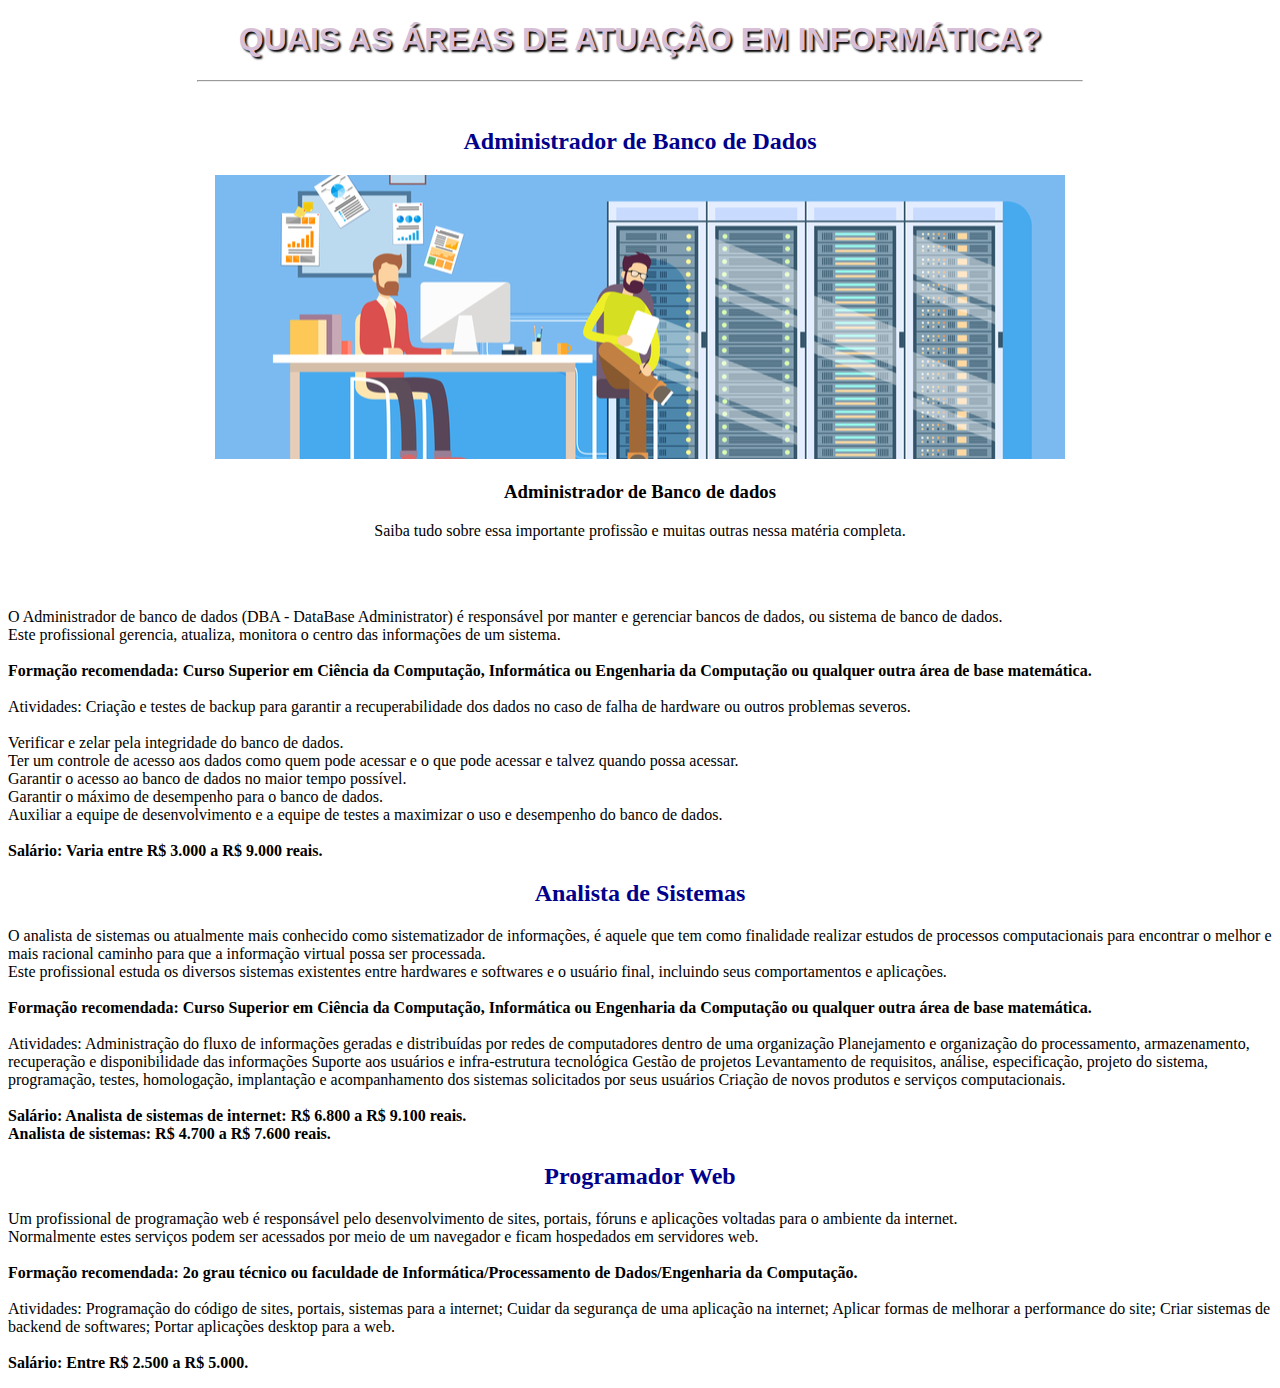
<file: site/index.html>
<!DOCTYPE html>
<html lang="pt-br">
    <head>
	     <title>TECTREINAMENTOS</title>
         <style type="text/css">
             h1{
                text-align: center;
                color: #D8BFD8;
                text-shadow: 2px 2px 2px #000;
                font-family: arial;
             }
             h2{
                text-align: center;
                color: #00008B;
             }
             .texto{
                text-align: justify;
                font-size: 18px;
                font-family: arial;
             }
             figure{
                text-align: center;
             }
             hr{
                max-width: 70%;
             }
         </style>
    </head>

    <body>

        <h1>QUAIS AS ÁREAS DE ATUAÇÂO EM INFORMÁTICA?</h1><hr><br>
        
        <div class="=texto"> 
                <h2>Administrador de Banco de Dados</h2>

                <figure>
                    <img src="img/adm-bd.jpg">
                    <figcaption><h3>Administrador de Banco de dados</h3>
                           <p>Saiba tudo sobre essa importante profissão e muitas outras nessa matéria completa.</p>
                    </figcaption>
                </figure><br><br>

            <p>O Administrador de banco de dados (DBA - DataBase Administrator) é responsável por manter e gerenciar bancos de dados, ou sistema de banco de dados.<br> Este profissional gerencia, atualiza, monitora o centro das informações de um sistema.<br><br><strong> Formação recomendada: Curso Superior em Ciência da Computação, Informática ou Engenharia da Computação ou qualquer outra área de base matemática.</strong><br><br> Atividades: Criação e testes de backup para garantir a recuperabilidade dos dados no caso de falha de hardware ou outros problemas severos.<br><br> Verificar e zelar pela integridade do banco de dados.<br> Ter um controle de acesso aos dados como quem pode acessar e o que pode acessar e talvez quando possa acessar.<br> Garantir o acesso ao banco de dados no maior tempo possível.<br> Garantir o máximo de desempenho para o banco de dados.<br> Auxiliar a equipe de desenvolvimento e a equipe de testes a maximizar o uso e desempenho do banco de dados.<br><br><strong>Salário: Varia entre R$ 3.000 a R$ 9.000 reais.</strong> 
            </p>
            </div>
       

            <h2>Analista de Sistemas</h2>
            <p>O analista de sistemas ou atualmente mais conhecido como sistematizador de informações, é aquele que tem como finalidade realizar estudos de processos computacionais para encontrar o melhor e mais racional caminho para que a informação virtual possa ser processada.<br> Este profissional estuda os diversos sistemas existentes entre hardwares e softwares e o usuário final, incluindo seus comportamentos e aplicações.<br><br><strong> Formação recomendada: Curso Superior em Ciência da Computação, Informática ou Engenharia da Computação ou qualquer outra área de base matemática.</strong><br><br> Atividades: Administração do fluxo de informações geradas e distribuídas por redes de computadores dentro de uma organização Planejamento e organização do processamento, armazenamento, recuperação e disponibilidade das informações Suporte aos usuários e infra-estrutura tecnológica Gestão de projetos Levantamento de requisitos, análise, especificação, projeto do sistema, programação, testes, homologação, implantação e acompanhamento dos sistemas solicitados por seus usuários Criação de novos produtos e serviços computacionais.<br><br><strong>Salário: Analista de sistemas de internet: R$ 6.800 a R$ 9.100 reais.<br>Analista de sistemas: R$ 4.700 a R$ 7.600 reais.</strong>
            </p>

            <h2>Programador Web</h2>
            <p>Um profissional de programação web é responsável pelo desenvolvimento de sites, portais, fóruns e aplicações voltadas para o ambiente da internet.<br> Normalmente estes serviços podem ser acessados por meio de um navegador e ficam hospedados em servidores web.<br><br><strong> Formação recomendada: 2o grau técnico ou faculdade de Informática/Processamento de Dados/Engenharia da Computação.<br><br></strong>  Atividades: Programação do código de sites, portais, sistemas para a internet; Cuidar da segurança de uma aplicação na internet; Aplicar formas de melhorar a performance do site; Criar sistemas de backend de softwares; Portar aplicações desktop para a web.<br><br><strong> Salário: Entre R$ 2.500 a R$ 5.000.</strong>
            </p>
        </div>

    </body>
    
</html>
</file>
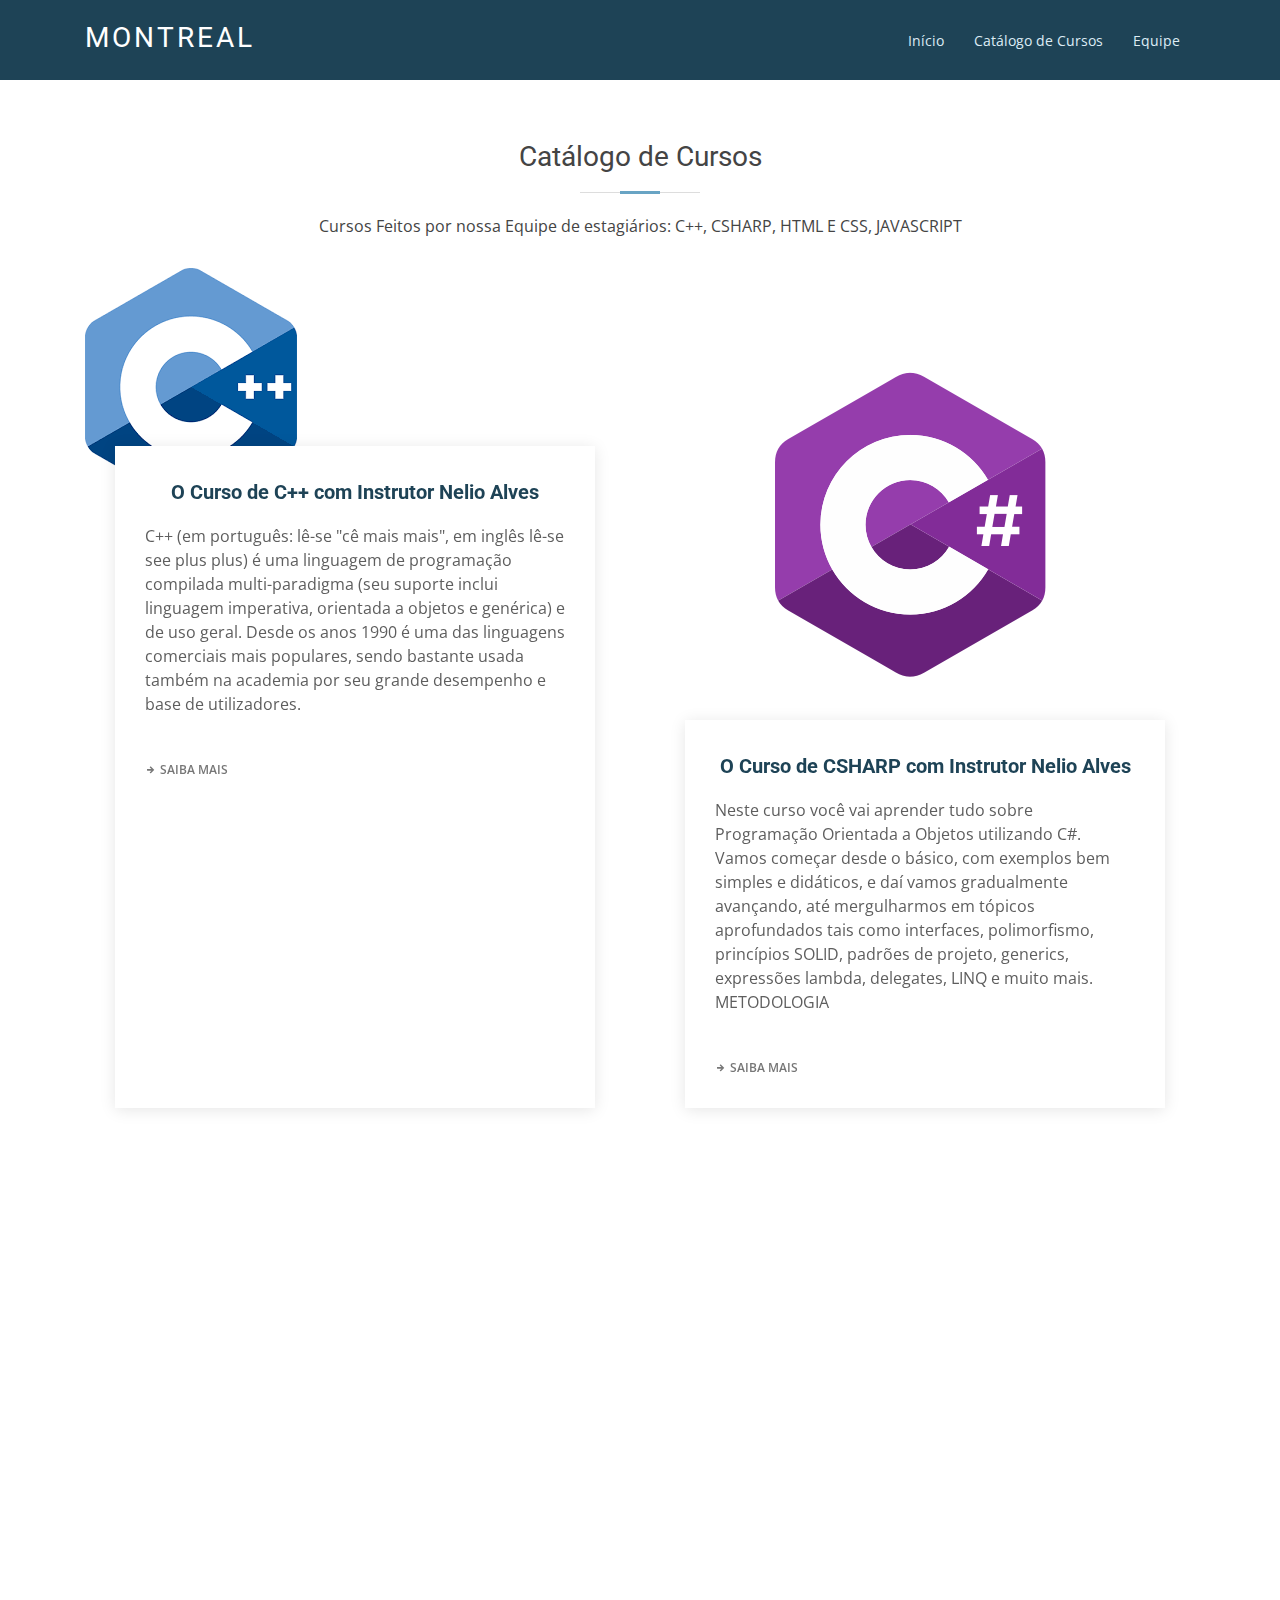
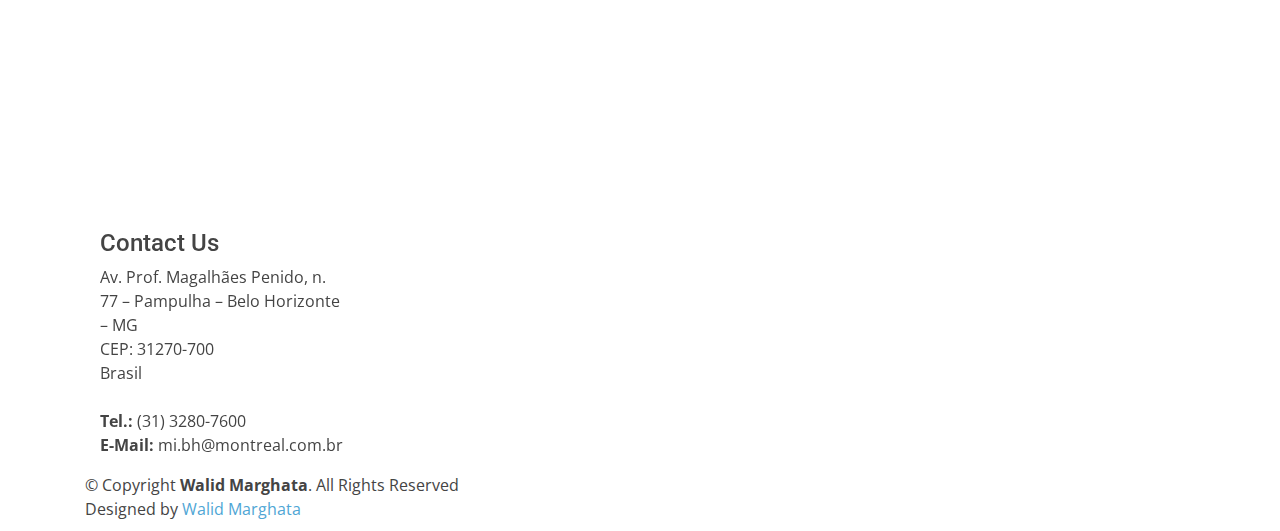
<file: Projeto HTML 2/serviços.html>
<!DOCTYPE html>
<html lang="en">

<head>
  <meta charset="utf-8">
  <meta content="width=device-width, initial-scale=1.0" name="viewport">

  <title></title>
  <meta content="" name="descriptison">
  <meta content="" name="keywords">

  <!-- Favicons -->
  <link href="assets/img/apple-touch-icon.png" rel="apple-touch-icon">

  <!-- Google Fonts -->
  <link href="https://fonts.googleapis.com/css?family=Open+Sans:300,300i,400,400i,600,600i,700,700i|Roboto:300,300i,400,400i,500,500i,700,700i&display=swap" rel="stylesheet">

  <!-- Vendor CSS Files -->
  <link href="assets/vendor/bootstrap/css/bootstrap.min.css" rel="stylesheet">
  <link href="assets/vendor/animate.css/animate.min.css" rel="stylesheet">
  <link href="assets/vendor/icofont/icofont.min.css" rel="stylesheet">
  <link href="assets/vendor/boxicons/css/boxicons.min.css" rel="stylesheet">
  <link href="assets/vendor/venobox/venobox.css" rel="stylesheet">
  <link href="assets/vendor/owl.carousel/assets/owl.carousel.min.css" rel="stylesheet">
  <link href="assets/vendor/aos/aos.css" rel="stylesheet">

  <!-- Template Main CSS File -->
  <link href="assets/css/style.css" rel="stylesheet">

  <!-- =======================================================
  * Template Name: Moderna - v2.0.0
  * Template URL: https://bootstrapmade.com/free-bootstrap-template-corporate-moderna/
  * Author: BootstrapMade.com
  * License: https://bootstrapmade.com/license/
  ======================================================== -->
</head>

<body>

  <!-- ======= Header ======= -->
  <header id="header" class="fixed-top ">
    <div class="container">

      <div class="logo float-left">
        <h1 class="text-light"><a href="index.html"><span>Montreal</span></a></h1>
        <!-- Uncomment below if you prefer to use an image logo -->
        <!-- <a href="index.html"><img src="assets/img/logo.png" alt="" class="img-fluid"></a>-->
      </div>

      <nav class="nav-menu float-right d-none d-lg-block">
        <ul>
          <li><a href="index.html">Início</a></li>
          <li><a href="serviços.html">Catálogo de Cursos</a></li>
          <li><a href="team.html">Equipe</a></li>
        </ul>
      </nav><!-- .nav-menu -->

    </div>
  </header><!-- End Header -->

  <main id="main">


    <!-- ======= Services Section ======= -->
    <section class="service-details">
      <div class="container">

        <div class="section-title">
          <h2>Catálogo de Cursos</h2>
          <p>Cursos Feitos por nossa Equipe de estagiários: C++, CSHARP, HTML E CSS, JAVASCRIPT </p>
        </div>

        <div class="row">
          <div class="col-md-6 d-flex align-items-stretch" data-aos="fade-up">
            <div class="card">
              <div class="card-img">
                <img src="assets/img/c++.png" alt="...">
              </div>
              <div class="card-body">
                <h5 class="card-title"><a href="#">O Curso de C++ com Instrutor Nelio Alves</a></h5>
                <p class="card-text">C++ (em português: lê-se "cê mais mais", em inglês lê-se see plus plus) é uma linguagem de programação compilada multi-paradigma (seu suporte inclui linguagem imperativa, orientada a objetos e genérica) e de uso geral. Desde os anos 1990 é uma das linguagens comerciais mais populares, sendo bastante usada também na academia por seu grande desempenho e base de utilizadores.
                <br><br>
                </p>
                <div class="read-more"><a href="https://github.com/WalidMarghata/PraticasC" target="_blank"><i class="icofont-arrow-right"></i> Saiba Mais</a></div>
              </div>
            </div>
          </div>
          <div class="col-md-6 d-flex align-items-stretch" data-aos="fade-up">
            <div class="card">
              <div class="card-img">
                <img src="assets/img/csharp.png" alt="...">
              </div>
              <div class="card-body">
                <h5 class="card-title"><a href="#">O Curso de CSHARP com Instrutor Nelio Alves</a></h5>
                <p class="card-text">Neste curso você vai aprender tudo sobre Programação Orientada a Objetos utilizando C#. Vamos começar desde o básico, com exemplos bem simples e didáticos, e daí vamos gradualmente avançando, até mergulharmos em tópicos aprofundados tais como interfaces, polimorfismo, princípios SOLID, padrões de projeto, generics, expressões lambda, delegates, LINQ e muito mais.

                METODOLOGIA
                <br><br>
                </p>
                <div class="read-more"><a href="https://github.com/WalidMarghata/PRATICAS-CSHARP" target="_blank"><i class="icofont-arrow-right"></i> Saiba Mais</a></div>
              </div>
            </div>

          </div>
          <div class="col-md-6 d-flex align-items-stretch" data-aos="fade-up">
            <div class="card">
              <div class="card-img">
                <img src="assets/img/Html.png" alt="...">
              </div>
              <div class="card-body">
                <h5 class="card-title"><a href="#">O Curso de HTML E CSS com Instrutor Wagner Cardoso</a></h5>
                          <p class="card-text">Aqui você encontra um curso completo, desde o primeiro comando digitado até a publicação do projeto completo!

                          Se você é um iniciante ou até um estudante da área de informática e está cansado de aulas teóricas e maçantes, aqui teremos 99% de aulas práticas onde o aluno aprenderá desenvolvendo de verdade e não apenas "ouvindo conceitos" sobre a matéria.

                          Curso rápido e dinâmico para pessoas que não tem tempo a perder e necessitam ampliar seus conhecimentos, ou até, ingressar nessa promissora carreira de desenvolvedor Front End.
                          <br><br>
                          </p>

                <div class="read-more"><a href="https://github.com/WalidMarghata/DesafioJavascript" target="_blank"><i class="icofont-arrow-right"></i> Saiba Mais</a></div>
              </div>
            </div>
          </div>
          <div class="col-md-6 d-flex align-items-stretch" data-aos="fade-up">
            <div class="card">
              <div class="card-img">
                <img src="assets/img/javascript.png" alt="...">
              </div>
              <div class="card-body">
                <h5 class="card-title"><a href="#">O Curso de JAVASCRIPT com Instrutor Ivan Lourenço Gomes </a></h5>
                <p class="card-text">Neste curso você vai aprender Javascript com facilidade, de forma natural e intuitiva, para seguir carreira no Desenvolvimento Web. Além da base sólida em Javascript, neste curso você aprenderá também JQuery, Ajax e JSON.

                Aqui vamos dar bastante ênfase não só na parte lógica de programação com Javascript, como também na parte visual, aprendendo a fazer transições entre telas de um programa, animações e outros detalhes importantes da interface gráfica de aplicações web.
                <br><br>
                </p>
                <div class="read-more"><a href="https://github.com/WalidMarghata/Curso-Javascript" target="_blank"><i class="icofont-arrow-right"></i> Saiba Mais</a></div>
              </div>
            </div>
          </div>
        </div>

    <div class="footer-top">
      <div class="container">
        <div class="row">

          

          <div class="col-lg-3 col-md-6 footer-contact">
            <h4>Contact Us</h4>
            <p>
              Av. Prof. Magalhães Penido, n. 77 – Pampulha – Belo Horizonte – MG <br>
              CEP: 31270-700<br>
              Brasil <br><br>
              <strong>Tel.:</strong> (31) 3280-7600<br>
              <strong>E-Mail:</strong> mi.bh@montreal.com.br<br>
            </p>


          </div>

          </div>

        </div>
      </div>
    </div>

    <div class="container">
      <div class="copyright">
        &copy; Copyright <strong><span>Walid Marghata</span></strong>. All Rights Reserved
      </div>
      <div class="credits">
        <!-- All the links in the footer should remain intact. -->
        <!-- You can delete the links only if you purchased the pro version. -->
        <!-- Licensing information: https://bootstrapmade.com/license/ -->
        <!-- Purchase the pro version with working PHP/AJAX contact form: https://bootstrapmade.com/free-bootstrap-template-corporate-moderna/ -->
        Designed by <a href="https://bootstrapmade.com/">Walid Marghata</a>
      </div>
    </div>
  </footer><!-- End Footer -->

  <a href="#" class="back-to-top"><i class="icofont-simple-up"></i></a>

  <!-- Vendor JS Files -->
  <script src="assets/vendor/jquery/jquery.min.js"></script>
  <script src="assets/vendor/bootstrap/js/bootstrap.bundle.min.js"></script>
  <script src="assets/vendor/jquery.easing/jquery.easing.min.js"></script>
  <script src="assets/vendor/php-email-form/validate.js"></script>
  <script src="assets/vendor/venobox/venobox.min.js"></script>
  <script src="assets/vendor/waypoints/jquery.waypoints.min.js"></script>
  <script src="assets/vendor/counterup/counterup.min.js"></script>
  <script src="assets/vendor/owl.carousel/owl.carousel.min.js"></script>
  <script src="assets/vendor/isotope-layout/isotope.pkgd.min.js"></script>
  <script src="assets/vendor/aos/aos.js"></script>

  <!-- Template Main JS File -->
  <script src="assets/js/main.js"></script>

</body>

</html>
</file>
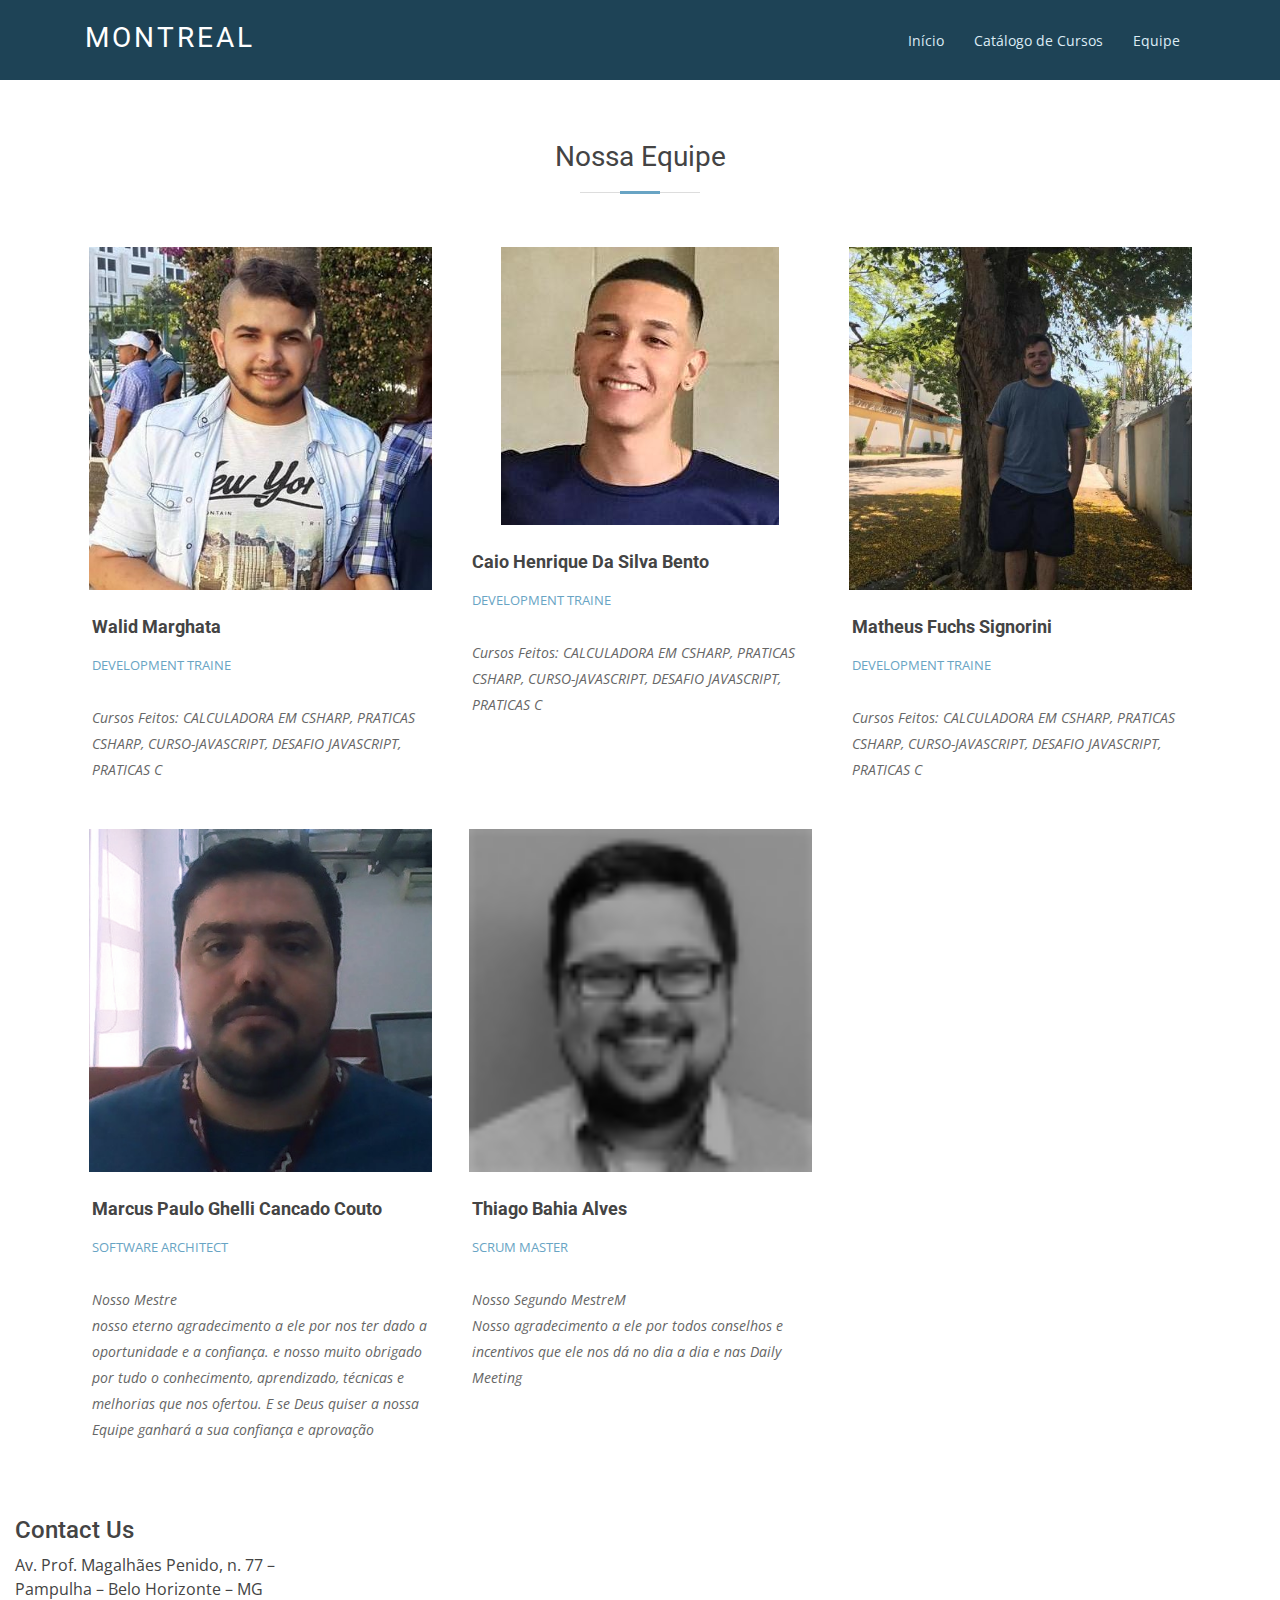
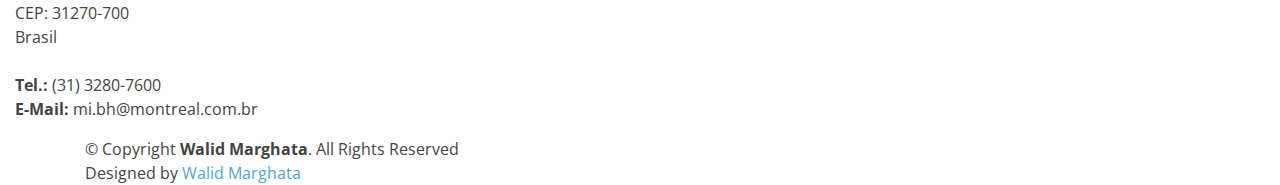
<file: Projeto HTML 2/team.html>
<!DOCTYPE html>
<html lang="en">

<head>
  <meta charset="utf-8">
  <meta content="width=device-width, initial-scale=1.0" name="viewport">

  <title>Team - Moderna Bootstrap Template</title>
  <meta content="" name="descriptison">
  <meta content="" name="keywords">

  <!-- Favicons -->
  <link href="assets/img/apple-touch-icon.png" rel="apple-touch-icon">

  <!-- Google Fonts -->
  <link href="https://fonts.googleapis.com/css?family=Open+Sans:300,300i,400,400i,600,600i,700,700i|Roboto:300,300i,400,400i,500,500i,700,700i&display=swap" rel="stylesheet">

  <!-- Vendor CSS Files -->
  <link href="assets/vendor/bootstrap/css/bootstrap.min.css" rel="stylesheet">
  <link href="assets/vendor/animate.css/animate.min.css" rel="stylesheet">
  <link href="assets/vendor/icofont/icofont.min.css" rel="stylesheet">
  <link href="assets/vendor/boxicons/css/boxicons.min.css" rel="stylesheet">
  <link href="assets/vendor/venobox/venobox.css" rel="stylesheet">
  <link href="assets/vendor/owl.carousel/assets/owl.carousel.min.css" rel="stylesheet">
  <link href="assets/vendor/aos/aos.css" rel="stylesheet">

  <!-- Template Main CSS File -->
  <link href="assets/css/style.css" rel="stylesheet">

  <!-- =======================================================
  * Template Name: Moderna - v2.0.0
  * Template URL: https://bootstrapmade.com/free-bootstrap-template-corporate-moderna/
  * Author: BootstrapMade.com
  * License: https://bootstrapmade.com/license/
  ======================================================== -->
</head>

<body>
 <!-- ======= Header ======= -->
  <header id="header" class="fixed-top ">
    <div class="container">

      <div class="logo float-left">
        <h1 class="text-light"><a href="index.html"><span>Montreal</span></a></h1>
        <!-- Uncomment below if you prefer to use an image logo -->
        <!-- <a href="index.html"><img src="assets/img/logo.png" alt="" class="img-fluid"></a>-->
      </div>

      <nav class="nav-menu float-right d-none d-lg-block">
        <ul>
          <li><a href="index.html">Início</a></li>
          <li><a href="serviços.html">Catálogo de Cursos</a></li>
          <li><a href="team.html">Equipe</a></li>
        </ul>
      </nav><!-- .nav-menu -->

    </div>
  </header><!-- End Header -->

  <main id="main">

  <main id="main">

     <!-- ======= Team Section ======= -->
    <section class="team" data-aos="fade-up" data-aos-easing="ease-in-out" data-aos-duration="500">
      <div class="container">
        <div class="section-title">
          <h2>Nossa Equipe</h2>
        </div>


        <div class="row">

          <div class="col-lg-4 col-md-6 d-flex align-items-stretch">
            <div class="member">
              <div class="member-img">
                <img src="assets/img/Walid.jpeg" class="img-fluid" alt="">
                <div class="social">
                  <a href="https://github.com/WalidMarghata" target="_blank"><i class="icofont-github"></i></a>
                </div>
              </div>
              <div class="member-info">
                <h4>Walid Marghata</h4>
                <span>DEVELOPMENT TRAINE</span>
                <p>Cursos Feitos: CALCULADORA EM CSHARP, PRATICAS CSHARP, CURSO-JAVASCRIPT, DESAFIO JAVASCRIPT, PRATICAS C</p>
              </div>
            </div>
          </div>

          <div class="col-lg-4 col-md-6 d-flex align-items-stretch">
            <div class="member">
              <div class="member-img">
                <img src="assets/img/caio.jpg" class="img-fluid" alt="">
                <div class="social">
                  <a href="https://github.com/caioh2001" target="_blank"><i class="icofont-github"></i></a>
                </div>
              </div>
              <div class="member-info">
                <h4>Caio Henrique Da Silva Bento</h4>
                <span>DEVELOPMENT TRAINE</span>
                <p>Cursos Feitos: CALCULADORA EM CSHARP, PRATICAS CSHARP, CURSO-JAVASCRIPT, DESAFIO JAVASCRIPT, PRATICAS C</p>
              </div>
            </div>
          </div>

          <div class="col-lg-4 col-md-6 d-flex align-items-stretch">
            <div class="member">
              <div class="member-img">
                <img src="assets/img/matheus.jpg" class="img-fluid" alt="">
                <div class="social">
                  <a href="https://github.com/MFuchsSig" target="_blank"><i class="icofont-github"></i></a>
                </div>
              </div>
              <div class="member-info">
                <h4>Matheus Fuchs Signorini</h4>
                <span>DEVELOPMENT TRAINE</span>
                <p>Cursos Feitos: CALCULADORA EM CSHARP, PRATICAS CSHARP, CURSO-JAVASCRIPT, DESAFIO JAVASCRIPT, PRATICAS C</p>
              </div>
            </div>
          </div>

          <div class="col-lg-4 col-md-6 d-flex align-items-stretch">
            <div class="member">
              <div class="member-img">
                <img src="assets/img/marcus.png" class="img-fluid" alt="">
                <div class="social">
                  <a href="https://github.com/mpghelli" target="_blank"><i class="icofont-github"></i></a>
                </div>
              </div>
              <div class="member-info">
                <h4>Marcus Paulo Ghelli Cancado Couto</h4>
                <span>SOFTWARE ARCHITECT</span>
                <p>Nosso Mestre<br>
                  nosso eterno agradecimento a ele por nos ter dado a oportunidade e a confiança. e nosso muito obrigado por tudo o conhecimento, aprendizado, técnicas e melhorias que nos ofertou. E se Deus quiser a nossa Equipe ganhará a sua confiança e aprovação
                </p>
              </div>
            </div>
          </div>
          <div class="col-lg-4 col-md-6 d-flex align-items-stretch">
            <div class="member">
              <div class="member-img">
                <img src="assets/img/Thiago.jpg" width="100%" height="100%" class="img-fluid" alt="">
              </div>

              <div class="member-info">
                <h4>Thiago Bahia Alves</h4>
                <span>SCRUM MASTER</span>
                <p>Nosso Segundo MestreM<br>
                Nosso agradecimento a ele por todos conselhos e incentivos que ele nos dá no dia a dia e nas Daily Meeting</p>
              </div>
            </div>
          </div>


        </div>

      </div>
    </section><!-- End Team Section -->

  </main><!-- End #main -->


  
          <div class="col-lg-3 col-md-6 footer-contact">
            <h4>Contact Us</h4>
            <p>
              Av. Prof. Magalhães Penido, n. 77 – Pampulha – Belo Horizonte – MG <br>
              CEP: 31270-700<br>
              Brasil <br><br>
              <strong>Tel.:</strong> (31) 3280-7600<br>
              <strong>E-Mail:</strong> mi.bh@montreal.com.br<br>
            </p>

          </div>

          
        </div>
      </div>
    </div>

    <div class="container">
      <div class="copyright">
        &copy; Copyright <strong><span>Walid Marghata</span></strong>. All Rights Reserved
      </div>
      <div class="credits">
        <!-- All the links in the footer should remain intact. -->
        <!-- You can delete the links only if you purchased the pro version. -->
        <!-- Licensing information: https://bootstrapmade.com/license/ -->
        <!-- Purchase the pro version with working PHP/AJAX contact form: https://bootstrapmade.com/free-bootstrap-template-corporate-moderna/ -->
        Designed by <a href="https://bootstrapmade.com/">Walid Marghata</a>
      </div>
    </div>
  </footer><!-- End Footer -->

  <a href="#" class="back-to-top"><i class="icofont-simple-up"></i></a>

  <!-- Vendor JS Files -->
  <script src="assets/vendor/jquery/jquery.min.js"></script>
  <script src="assets/vendor/bootstrap/js/bootstrap.bundle.min.js"></script>
  <script src="assets/vendor/jquery.easing/jquery.easing.min.js"></script>
  <script src="assets/vendor/php-email-form/validate.js"></script>
  <script src="assets/vendor/venobox/venobox.min.js"></script>
  <script src="assets/vendor/waypoints/jquery.waypoints.min.js"></script>
  <script src="assets/vendor/counterup/counterup.min.js"></script>
  <script src="assets/vendor/owl.carousel/owl.carousel.min.js"></script>
  <script src="assets/vendor/isotope-layout/isotope.pkgd.min.js"></script>
  <script src="assets/vendor/aos/aos.js"></script>

  <!-- Template Main JS File -->
  <script src="assets/js/main.js"></script>

</body>

</html>
</file>
<file: Projeto HTML 2/assets/vendor/venobox/venobox.css>
/* ------ venobox.css --------*/
.vbox-overlay *, .vbox-overlay *:before, .vbox-overlay *:after{
    -webkit-backface-visibility: hidden;
    -webkit-box-sizing:border-box;
    -moz-box-sizing:border-box;
    box-sizing:border-box;
}
.vbox-overlay * { 
    -webkit-backface-visibility: visible;
    backface-visibility: visible;
}
.vbox-overlay{
    display: -webkit-flex;
    display: flex;
    -webkit-flex-direction: column;
    flex-direction: column;
    -webkit-justify-content: center;
    justify-content: center;
    -webkit-align-items: center;
    align-items: center;
    position: fixed;
    left: 0;
    top: 0;
    bottom: 0;
    right: 0;
    z-index: 1040;
    -webkit-transform:translateZ(1000px);
    transform: translateZ(1000px);
    transform-style: preserve-3d;
}

/* ----- navigation ----- */
.vbox-title{
    width: 100%;
    height: 40px;
    float: left;
    text-align: center;
    line-height: 28px;
    font-size: 12px;
    padding: 6px 40px;
    overflow: hidden;
    position: fixed;
    display: none;
    left: 0;
    z-index: 1050;
}
.vbox-close{
    cursor: pointer;
    position: fixed;
    top: -1px;
    right: 0;
    width: 50px;
    height: 40px;
    padding: 6px;
    display: block;
    background-position:10px center;
    overflow: hidden;
    font-size: 24px;
    line-height: 1;
    text-align: center;
    z-index: 1050;
}
.vbox-num{
    cursor: pointer;
    position: fixed;
    left: 0;
    height: 40px;
    display: block;
    overflow: hidden;
    line-height: 28px;
    font-size: 12px;
    padding: 6px 10px;
    display: none;
    z-index: 1050;
}
/* ----- navigation ARROWS ----- */
.vbox-next, .vbox-prev{
    position: fixed;
    top: 50%;
    margin-top: -15px;
    overflow: hidden;
    cursor: pointer;
    display: block;
    width: 45px;
    height: 45px;
    z-index: 1050;
}
.vbox-next span, .vbox-prev span{
    position: relative;
    width: 20px;
    height: 20px;
    border: 2px solid transparent;
    border-top-color: #B6B6B6;
    border-right-color: #B6B6B6;
    text-indent: -100px;
    position: absolute;
    top: 8px;
    display: block;
}
.vbox-prev{
    left: 15px;
}
.vbox-next{
    right: 15px;
}
.vbox-prev span{
    left: 10px;
    -ms-transform: rotate(-135deg);
    -webkit-transform: rotate(-135deg);
    transform: rotate(-135deg);
}
.vbox-next span{
    -ms-transform: rotate(45deg);
    -webkit-transform: rotate(45deg);
    transform: rotate(45deg);
    right: 10px;
}
/* ------- inline window ------ */
.vbox-inline{
    width: 420px;
    height: 315px;
    height: 70vh;
    padding: 10px;
    background: #fff;
    margin: 0 auto;
    overflow: auto;
    text-align: left;
}
/* ------- Video & iFrames window ------ */
.venoframe{
    max-width: 100%;
    width: 100%;
    border: none;
    width: 100%;
    height: 260px;
    height: 70vh;
}
.venoframe.vbvid{
    height: 260px;
}
@media (min-width: 768px) {
    .venoframe, .vbox-inline{
        width: 90%;
        height: 360px;
        height: 70vh;
    }
    .venoframe.vbvid{
        width: 640px;
        height: 360px;
    }
}
@media (min-width: 992px) {
    .venoframe, .vbox-inline{
        max-width: 1200px;
        width: 80%;
        height: 540px;
        height: 70vh;
    }
    .venoframe.vbvid{
        width: 960px;
        height: 540px;
    }
}
/* 
Please do NOT edit this part! 
or at least read this note: http://i.imgur.com/7C0ws9e.gif
*/
.vbox-open{
    overflow: hidden;
}
.vbox-container{
    position: absolute;
    left: 0;
    right: 0;
    top: 0;
    bottom: 0;
    overflow-x: hidden;
    overflow-y: scroll;
    overflow-scrolling: touch;
    -webkit-overflow-scrolling: touch;
    z-index: 20;
    max-height: 100%;

}

.vbox-content{
    text-align: center;
    float: left;
    width: 100%;
    position: relative;
    overflow: hidden;
    padding: 20px 10px;
}
.vbox-container img{
    max-width: 100%;
    height: auto;
}
.vbox-figlio{
    box-shadow: 0 0 12px rgba(0,0,0,0.19), 0 6px 6px rgba(0,0,0,0.23);
    max-width: 100%;
    text-align: initial;
}
img.vbox-figlio{
    -webkit-user-select: none;
-khtml-user-select: none;
-moz-user-select: none;
-o-user-select: none;
user-select: none;
}
.vbox-content.swipe-left{
    margin-left: -200px !important;
}
.vbox-content.swipe-right{
    margin-left: 200px !important;
}
.vbox-animated{
    webkit-transition: margin 300ms ease-out;
    transition: margin 300ms ease-out;
}

/* ---------- preloader ----------
 * SPINKIT 
 * http://tobiasahlin.com/spinkit/
-------------------------------- */
.sk-double-bounce,.sk-rotating-plane{width:40px;height:40px;margin:40px auto}.sk-rotating-plane{background-color:#333;-webkit-animation:sk-rotatePlane 1.2s infinite ease-in-out;animation:sk-rotatePlane 1.2s infinite ease-in-out}@-webkit-keyframes sk-rotatePlane{0%{-webkit-transform:perspective(120px) rotateX(0) rotateY(0);transform:perspective(120px) rotateX(0) rotateY(0)}50%{-webkit-transform:perspective(120px) rotateX(-180.1deg) rotateY(0);transform:perspective(120px) rotateX(-180.1deg) rotateY(0)}100%{-webkit-transform:perspective(120px) rotateX(-180deg) rotateY(-179.9deg);transform:perspective(120px) rotateX(-180deg) rotateY(-179.9deg)}}@keyframes sk-rotatePlane{0%{-webkit-transform:perspective(120px) rotateX(0) rotateY(0);transform:perspective(120px) rotateX(0) rotateY(0)}50%{-webkit-transform:perspective(120px) rotateX(-180.1deg) rotateY(0);transform:perspective(120px) rotateX(-180.1deg) rotateY(0)}100%{-webkit-transform:perspective(120px) rotateX(-180deg) rotateY(-179.9deg);transform:perspective(120px) rotateX(-180deg) rotateY(-179.9deg)}}.sk-double-bounce{position:relative}.sk-double-bounce .sk-child{width:100%;height:100%;border-radius:50%;background-color:#333;opacity:.6;position:absolute;top:0;left:0;-webkit-animation:sk-doubleBounce 2s infinite ease-in-out;animation:sk-doubleBounce 2s infinite ease-in-out}.sk-chasing-dots .sk-child,.sk-spinner-pulse,.sk-three-bounce .sk-child{background-color:#333;border-radius:100%}.sk-double-bounce .sk-double-bounce2{-webkit-animation-delay:-1s;animation-delay:-1s}@-webkit-keyframes sk-doubleBounce{0%,100%{-webkit-transform:scale(0);transform:scale(0)}50%{-webkit-transform:scale(1);transform:scale(1)}}@keyframes sk-doubleBounce{0%,100%{-webkit-transform:scale(0);transform:scale(0)}50%{-webkit-transform:scale(1);transform:scale(1)}}.sk-wave{margin:40px auto;width:50px;height:40px;text-align:center;font-size:10px}.sk-wave .sk-rect{background-color:#333;height:100%;width:6px;display:inline-block;-webkit-animation:sk-waveStretchDelay 1.2s infinite ease-in-out;animation:sk-waveStretchDelay 1.2s infinite ease-in-out}.sk-wave .sk-rect1{-webkit-animation-delay:-1.2s;animation-delay:-1.2s}.sk-wave .sk-rect2{-webkit-animation-delay:-1.1s;animation-delay:-1.1s}.sk-wave .sk-rect3{-webkit-animation-delay:-1s;animation-delay:-1s}.sk-wave .sk-rect4{-webkit-animation-delay:-.9s;animation-delay:-.9s}.sk-wave .sk-rect5{-webkit-animation-delay:-.8s;animation-delay:-.8s}@-webkit-keyframes sk-waveStretchDelay{0%,100%,40%{-webkit-transform:scaleY(.4);transform:scaleY(.4)}20%{-webkit-transform:scaleY(1);transform:scaleY(1)}}@keyframes sk-waveStretchDelay{0%,100%,40%{-webkit-transform:scaleY(.4);transform:scaleY(.4)}20%{-webkit-transform:scaleY(1);transform:scaleY(1)}}.sk-wandering-cubes{margin:40px auto;width:40px;height:40px;position:relative}.sk-wandering-cubes .sk-cube{background-color:#333;width:10px;height:10px;position:absolute;top:0;left:0;-webkit-animation:sk-wanderingCube 1.8s ease-in-out -1.8s infinite both;animation:sk-wanderingCube 1.8s ease-in-out -1.8s infinite both}.sk-chasing-dots,.sk-spinner-pulse{width:40px;height:40px;margin:40px auto}.sk-wandering-cubes .sk-cube2{-webkit-animation-delay:-.9s;animation-delay:-.9s}@-webkit-keyframes sk-wanderingCube{0%{-webkit-transform:rotate(0);transform:rotate(0)}25%{-webkit-transform:translateX(30px) rotate(-90deg) scale(.5);transform:translateX(30px) rotate(-90deg) scale(.5)}50%{-webkit-transform:translateX(30px) translateY(30px) rotate(-179deg);transform:translateX(30px) translateY(30px) rotate(-179deg)}50.1%{-webkit-transform:translateX(30px) translateY(30px) rotate(-180deg);transform:translateX(30px) translateY(30px) rotate(-180deg)}75%{-webkit-transform:translateX(0) translateY(30px) rotate(-270deg) scale(.5);transform:translateX(0) translateY(30px) rotate(-270deg) scale(.5)}100%{-webkit-transform:rotate(-360deg);transform:rotate(-360deg)}}@keyframes sk-wanderingCube{0%{-webkit-transform:rotate(0);transform:rotate(0)}25%{-webkit-transform:translateX(30px) rotate(-90deg) scale(.5);transform:translateX(30px) rotate(-90deg) scale(.5)}50%{-webkit-transform:translateX(30px) translateY(30px) rotate(-179deg);transform:translateX(30px) translateY(30px) rotate(-179deg)}50.1%{-webkit-transform:translateX(30px) translateY(30px) rotate(-180deg);transform:translateX(30px) translateY(30px) rotate(-180deg)}75%{-webkit-transform:translateX(0) translateY(30px) rotate(-270deg) scale(.5);transform:translateX(0) translateY(30px) rotate(-270deg) scale(.5)}100%{-webkit-transform:rotate(-360deg);transform:rotate(-360deg)}}.sk-spinner-pulse{-webkit-animation:sk-pulseScaleOut 1s infinite ease-in-out;animation:sk-pulseScaleOut 1s infinite ease-in-out}@-webkit-keyframes sk-pulseScaleOut{0%{-webkit-transform:scale(0);transform:scale(0)}100%{-webkit-transform:scale(1);transform:scale(1);opacity:0}}@keyframes sk-pulseScaleOut{0%{-webkit-transform:scale(0);transform:scale(0)}100%{-webkit-transform:scale(1);transform:scale(1);opacity:0}}.sk-chasing-dots{position:relative;text-align:center;-webkit-animation:sk-chasingDotsRotate 2s infinite linear;animation:sk-chasingDotsRotate 2s infinite linear}.sk-chasing-dots .sk-child{width:60%;height:60%;display:inline-block;position:absolute;top:0;-webkit-animation:sk-chasingDotsBounce 2s infinite ease-in-out;animation:sk-chasingDotsBounce 2s infinite ease-in-out}.sk-chasing-dots .sk-dot2{top:auto;bottom:0;-webkit-animation-delay:-1s;animation-delay:-1s}@-webkit-keyframes sk-chasingDotsRotate{100%{-webkit-transform:rotate(360deg);transform:rotate(360deg)}}@keyframes sk-chasingDotsRotate{100%{-webkit-transform:rotate(360deg);transform:rotate(360deg)}}@-webkit-keyframes sk-chasingDotsBounce{0%,100%{-webkit-transform:scale(0);transform:scale(0)}50%{-webkit-transform:scale(1);transform:scale(1)}}@keyframes sk-chasingDotsBounce{0%,100%{-webkit-transform:scale(0);transform:scale(0)}50%{-webkit-transform:scale(1);transform:scale(1)}}.sk-three-bounce{margin:40px auto;width:80px;text-align:center}.sk-three-bounce .sk-child{width:20px;height:20px;display:inline-block;-webkit-animation:sk-three-bounce 1.4s ease-in-out 0s infinite both;animation:sk-three-bounce 1.4s ease-in-out 0s infinite both}.sk-circle .sk-child:before,.sk-fading-circle .sk-circle:before{display:block;border-radius:100%;content:'';background-color:#333}.sk-three-bounce .sk-bounce1{-webkit-animation-delay:-.32s;animation-delay:-.32s}.sk-three-bounce .sk-bounce2{-webkit-animation-delay:-.16s;animation-delay:-.16s}@-webkit-keyframes sk-three-bounce{0%,100%,80%{-webkit-transform:scale(0);transform:scale(0)}40%{-webkit-transform:scale(1);transform:scale(1)}}@keyframes sk-three-bounce{0%,100%,80%{-webkit-transform:scale(0);transform:scale(0)}40%{-webkit-transform:scale(1);transform:scale(1)}}.sk-circle{margin:40px auto;width:40px;height:40px;position:relative}.sk-circle .sk-child{width:100%;height:100%;position:absolute;left:0;top:0}.sk-circle .sk-child:before{margin:0 auto;width:15%;height:15%;-webkit-animation:sk-circleBounceDelay 1.2s infinite ease-in-out both;animation:sk-circleBounceDelay 1.2s infinite ease-in-out both}.sk-circle .sk-circle2{-webkit-transform:rotate(30deg);-ms-transform:rotate(30deg);transform:rotate(30deg)}.sk-circle .sk-circle3{-webkit-transform:rotate(60deg);-ms-transform:rotate(60deg);transform:rotate(60deg)}.sk-circle .sk-circle4{-webkit-transform:rotate(90deg);-ms-transform:rotate(90deg);transform:rotate(90deg)}.sk-circle .sk-circle5{-webkit-transform:rotate(120deg);-ms-transform:rotate(120deg);transform:rotate(120deg)}.sk-circle .sk-circle6{-webkit-transform:rotate(150deg);-ms-transform:rotate(150deg);transform:rotate(150deg)}.sk-circle .sk-circle7{-webkit-transform:rotate(180deg);-ms-transform:rotate(180deg);transform:rotate(180deg)}.sk-circle .sk-circle8{-webkit-transform:rotate(210deg);-ms-transform:rotate(210deg);transform:rotate(210deg)}.sk-circle .sk-circle9{-webkit-transform:rotate(240deg);-ms-transform:rotate(240deg);transform:rotate(240deg)}.sk-circle .sk-circle10{-webkit-transform:rotate(270deg);-ms-transform:rotate(270deg);transform:rotate(270deg)}.sk-circle .sk-circle11{-webkit-transform:rotate(300deg);-ms-transform:rotate(300deg);transform:rotate(300deg)}.sk-circle .sk-circle12{-webkit-transform:rotate(330deg);-ms-transform:rotate(330deg);transform:rotate(330deg)}.sk-circle .sk-circle2:before{-webkit-animation-delay:-1.1s;animation-delay:-1.1s}.sk-circle .sk-circle3:before{-webkit-animation-delay:-1s;animation-delay:-1s}.sk-circle .sk-circle4:before{-webkit-animation-delay:-.9s;animation-delay:-.9s}.sk-circle .sk-circle5:before{-webkit-animation-delay:-.8s;animation-delay:-.8s}.sk-circle .sk-circle6:before{-webkit-animation-delay:-.7s;animation-delay:-.7s}.sk-circle .sk-circle7:before{-webkit-animation-delay:-.6s;animation-delay:-.6s}.sk-circle .sk-circle8:before{-webkit-animation-delay:-.5s;animation-delay:-.5s}.sk-circle .sk-circle9:before{-webkit-animation-delay:-.4s;animation-delay:-.4s}.sk-circle .sk-circle10:before{-webkit-animation-delay:-.3s;animation-delay:-.3s}.sk-circle .sk-circle11:before{-webkit-animation-delay:-.2s;animation-delay:-.2s}.sk-circle .sk-circle12:before{-webkit-animation-delay:-.1s;animation-delay:-.1s}@-webkit-keyframes sk-circleBounceDelay{0%,100%,80%{-webkit-transform:scale(0);transform:scale(0)}40%{-webkit-transform:scale(1);transform:scale(1)}}@keyframes sk-circleBounceDelay{0%,100%,80%{-webkit-transform:scale(0);transform:scale(0)}40%{-webkit-transform:scale(1);transform:scale(1)}}.sk-cube-grid{width:40px;height:40px;margin:40px auto}.sk-cube-grid .sk-cube{width:33.33%;height:33.33%;background-color:#333;float:left;-webkit-animation:sk-cubeGridScaleDelay 1.3s infinite ease-in-out;animation:sk-cubeGridScaleDelay 1.3s infinite ease-in-out}.sk-cube-grid .sk-cube1{-webkit-animation-delay:.2s;animation-delay:.2s}.sk-cube-grid .sk-cube2{-webkit-animation-delay:.3s;animation-delay:.3s}.sk-cube-grid .sk-cube3{-webkit-animation-delay:.4s;animation-delay:.4s}.sk-cube-grid .sk-cube4{-webkit-animation-delay:.1s;animation-delay:.1s}.sk-cube-grid .sk-cube5{-webkit-animation-delay:.2s;animation-delay:.2s}.sk-cube-grid .sk-cube6{-webkit-animation-delay:.3s;animation-delay:.3s}.sk-cube-grid .sk-cube7{-webkit-animation-delay:0ms;animation-delay:0ms}.sk-cube-grid .sk-cube8{-webkit-animation-delay:.1s;animation-delay:.1s}.sk-cube-grid .sk-cube9{-webkit-animation-delay:.2s;animation-delay:.2s}@-webkit-keyframes sk-cubeGridScaleDelay{0%,100%,70%{-webkit-transform:scale3D(1,1,1);transform:scale3D(1,1,1)}35%{-webkit-transform:scale3D(0,0,1);transform:scale3D(0,0,1)}}@keyframes sk-cubeGridScaleDelay{0%,100%,70%{-webkit-transform:scale3D(1,1,1);transform:scale3D(1,1,1)}35%{-webkit-transform:scale3D(0,0,1);transform:scale3D(0,0,1)}}.sk-fading-circle{margin:40px auto;width:40px;height:40px;position:relative}.sk-fading-circle .sk-circle{width:100%;height:100%;position:absolute;left:0;top:0}.sk-fading-circle .sk-circle:before{margin:0 auto;width:15%;height:15%;-webkit-animation:sk-circleFadeDelay 1.2s infinite ease-in-out both;animation:sk-circleFadeDelay 1.2s infinite ease-in-out both}.sk-fading-circle .sk-circle2{-webkit-transform:rotate(30deg);-ms-transform:rotate(30deg);transform:rotate(30deg)}.sk-fading-circle .sk-circle3{-webkit-transform:rotate(60deg);-ms-transform:rotate(60deg);transform:rotate(60deg)}.sk-fading-circle .sk-circle4{-webkit-transform:rotate(90deg);-ms-transform:rotate(90deg);transform:rotate(90deg)}.sk-fading-circle .sk-circle5{-webkit-transform:rotate(120deg);-ms-transform:rotate(120deg);transform:rotate(120deg)}.sk-fading-circle .sk-circle6{-webkit-transform:rotate(150deg);-ms-transform:rotate(150deg);transform:rotate(150deg)}.sk-fading-circle .sk-circle7{-webkit-transform:rotate(180deg);-ms-transform:rotate(180deg);transform:rotate(180deg)}.sk-fading-circle .sk-circle8{-webkit-transform:rotate(210deg);-ms-transform:rotate(210deg);transform:rotate(210deg)}.sk-fading-circle .sk-circle9{-webkit-transform:rotate(240deg);-ms-transform:rotate(240deg);transform:rotate(240deg)}.sk-fading-circle .sk-circle10{-webkit-transform:rotate(270deg);-ms-transform:rotate(270deg);transform:rotate(270deg)}.sk-fading-circle .sk-circle11{-webkit-transform:rotate(300deg);-ms-transform:rotate(300deg);transform:rotate(300deg)}.sk-fading-circle .sk-circle12{-webkit-transform:rotate(330deg);-ms-transform:rotate(330deg);transform:rotate(330deg)}.sk-fading-circle .sk-circle2:before{-webkit-animation-delay:-1.1s;animation-delay:-1.1s}.sk-fading-circle .sk-circle3:before{-webkit-animation-delay:-1s;animation-delay:-1s}.sk-fading-circle .sk-circle4:before{-webkit-animation-delay:-.9s;animation-delay:-.9s}.sk-fading-circle .sk-circle5:before{-webkit-animation-delay:-.8s;animation-delay:-.8s}.sk-fading-circle .sk-circle6:before{-webkit-animation-delay:-.7s;animation-delay:-.7s}.sk-fading-circle .sk-circle7:before{-webkit-animation-delay:-.6s;animation-delay:-.6s}.sk-fading-circle .sk-circle8:before{-webkit-animation-delay:-.5s;animation-delay:-.5s}.sk-fading-circle .sk-circle9:before{-webkit-animation-delay:-.4s;animation-delay:-.4s}.sk-fading-circle .sk-circle10:before{-webkit-animation-delay:-.3s;animation-delay:-.3s}.sk-fading-circle .sk-circle11:before{-webkit-animation-delay:-.2s;animation-delay:-.2s}.sk-fading-circle .sk-circle12:before{-webkit-animation-delay:-.1s;animation-delay:-.1s}@-webkit-keyframes sk-circleFadeDelay{0%,100%,39%{opacity:0}40%{opacity:1}}@keyframes sk-circleFadeDelay{0%,100%,39%{opacity:0}40%{opacity:1}}.sk-folding-cube{margin:40px auto;width:40px;height:40px;position:relative;-webkit-transform:rotateZ(45deg);transform:rotateZ(45deg)}.sk-folding-cube .sk-cube{float:left;width:50%;height:50%;position:relative;-webkit-transform:scale(1.1);-ms-transform:scale(1.1);transform:scale(1.1)}.sk-folding-cube .sk-cube:before{content:'';position:absolute;top:0;left:0;width:100%;height:100%;background-color:#333;-webkit-animation:sk-foldCubeAngle 2.4s infinite linear both;animation:sk-foldCubeAngle 2.4s infinite linear both;-webkit-transform-origin:100% 100%;-ms-transform-origin:100% 100%;transform-origin:100% 100%}.sk-folding-cube .sk-cube2{-webkit-transform:scale(1.1) rotateZ(90deg);transform:scale(1.1) rotateZ(90deg)}.sk-folding-cube .sk-cube3{-webkit-transform:scale(1.1) rotateZ(180deg);transform:scale(1.1) rotateZ(180deg)}.sk-folding-cube .sk-cube4{-webkit-transform:scale(1.1) rotateZ(270deg);transform:scale(1.1) rotateZ(270deg)}.sk-folding-cube .sk-cube2:before{-webkit-animation-delay:.3s;animation-delay:.3s}.sk-folding-cube .sk-cube3:before{-webkit-animation-delay:.6s;animation-delay:.6s}.sk-folding-cube .sk-cube4:before{-webkit-animation-delay:.9s;animation-delay:.9s}@-webkit-keyframes sk-foldCubeAngle{0%,10%{-webkit-transform:perspective(140px) rotateX(-180deg);transform:perspective(140px) rotateX(-180deg);opacity:0}25%,75%{-webkit-transform:perspective(140px) rotateX(0);transform:perspective(140px) rotateX(0);opacity:1}100%,90%{-webkit-transform:perspective(140px) rotateY(180deg);transform:perspective(140px) rotateY(180deg);opacity:0}}@keyframes sk-foldCubeAngle{0%,10%{-webkit-transform:perspective(140px) rotateX(-180deg);transform:perspective(140px) rotateX(-180deg);opacity:0}25%,75%{-webkit-transform:perspective(140px) rotateX(0);transform:perspective(140px) rotateX(0);opacity:1}100%,90%{-webkit-transform:perspective(140px) rotateY(180deg);transform:perspective(140px) rotateY(180deg);opacity:0}}
</file>
<file: Projeto HTML 2/assets/css/style.css>
/**
* Template Name: Moderna - v2.0.0
* Template URL: https://bootstrapmade.com/free-bootstrap-template-corporate-moderna/
* Author: BootstrapMade.com
* License: https://bootstrapmade.com/license/
*/

/*--------------------------------------------------------------
# General
--------------------------------------------------------------*/
body {
  font-family: "Open Sans", sans-serif;
  color: #444;
}

a {
  color: #4fa6d5;
}

a:hover {
  color: #45beff;
  text-decoration: none;
}

h1, h2, h3, h4, h5, h6, .font-primary {
  font-family: "Roboto", sans-serif;
}

/*--------------------------------------------------------------
# Back to top button
--------------------------------------------------------------*/
.back-to-top {
  position: fixed;
  display: none;
  width: 40px;
  height: 40px;
  border-radius: 3px;
  right: 15px;
  bottom: 15px;
  background: #68A4C4;
  color: #fff;
  transition: display 0.5s ease-in-out;
  z-index: 99999;
}

.back-to-top i {
  font-size: 24px;
  position: absolute;
  top: 8px;
  left: 8px;
}

.back-to-top:hover {
  color: #fff;
  background: #85b6cf;
  transition: background 0.2s ease-in-out;
}

/*--------------------------------------------------------------
# Header
--------------------------------------------------------------*/
#header {
  height: 80px;
  transition: all 0.5s;
  z-index: 997;
  transition: all 0.5s;
  padding: 20px 0;
  background: #1e4356;
}

#header.header-transparent {
  background: none;
}

#header.header-scrolled {
  background: rgba(30, 67, 86, 0.8);
  height: 60px;
  padding: 10px 0;
}

#header .logo h1 {
  font-size: 28px;
  margin: 0;
  padding: 4px 0;
  line-height: 1;
  font-weight: 400;
  letter-spacing: 3px;
  text-transform: uppercase;
}

#header .logo h1 a, #header .logo h1 a:hover {
  color: #fff;
  text-decoration: none;
}

#header .logo img {
  padding: 0;
  margin: 0;
  max-height: 40px;
}

#main {
  margin-top: 80px;
}

/*--------------------------------------------------------------
# Navigation Menu
--------------------------------------------------------------*/
/* Desktop Navigation */
.nav-menu, .nav-menu * {
  margin: 0;
  padding: 0;
  list-style: none;
}

.nav-menu > ul > li {
  position: relative;
  white-space: nowrap;
  float: left;
}

.nav-menu a {
  display: block;
  position: relative;
  color: #ddecf5;
  padding: 10px 15px;
  transition: 0.3s;
  font-size: 14px;
  font-family: "Open Sans", sans-serif;
}

.nav-menu a:hover, .nav-menu .active > a, .nav-menu li:hover > a {
  color: #a2cce3;
  text-decoration: none;
}

.nav-menu .drop-down ul {
  display: block;
  position: absolute;
  left: 0;
  top: calc(100% - 30px);
  z-index: 99;
  opacity: 0;
  visibility: hidden;
  padding: 10px 0;
  background: #fff;
  box-shadow: 0px 0px 30px rgba(127, 137, 161, 0.25);
  transition: ease all 0.3s;
}

.nav-menu .drop-down:hover > ul {
  opacity: 1;
  top: 100%;
  visibility: visible;
}

.nav-menu .drop-down li {
  min-width: 180px;
  position: relative;
}

.nav-menu .drop-down ul a {
  padding: 10px 20px;
  font-size: 14px;
  font-weight: 500;
  text-transform: none;
  color: #1c3745;
}

.nav-menu .drop-down ul a:hover, .nav-menu .drop-down ul .active > a, .nav-menu .drop-down ul li:hover > a {
  color: #68A4C4;
}

.nav-menu .drop-down > a:after {
  content: "\ea99";
  font-family: IcoFont;
  padding-left: 5px;
}

.nav-menu .drop-down .drop-down ul {
  top: 0;
  left: calc(100% - 30px);
}

.nav-menu .drop-down .drop-down:hover > ul {
  opacity: 1;
  top: 0;
  left: 100%;
}

.nav-menu .drop-down .drop-down > a {
  padding-right: 35px;
}

.nav-menu .drop-down .drop-down > a:after {
  content: "\eaa0";
  font-family: IcoFont;
  position: absolute;
  right: 15px;
}

@media (max-width: 1366px) {
  .nav-menu .drop-down .drop-down ul {
    left: -90%;
  }
  .nav-menu .drop-down .drop-down:hover > ul {
    left: -100%;
  }
  .nav-menu .drop-down .drop-down > a:after {
    content: "\ea9d";
  }
}

/* Mobile Navigation */
.mobile-nav {
  position: fixed;
  top: 0;
  bottom: 0;
  z-index: 9999;
  overflow-y: auto;
  left: -260px;
  width: 260px;
  padding-top: 18px;
  background: #1e4356;
  transition: 0.4s;
}

.mobile-nav * {
  margin: 0;
  padding: 0;
  list-style: none;
}

.mobile-nav a {
  display: block;
  position: relative;
  color: #ddecf5;
  padding: 10px 20px;
  font-weight: 500;
}

.mobile-nav a:hover, .mobile-nav .active > a, .mobile-nav li:hover > a {
  color: #a2cce3;
  text-decoration: none;
}

.mobile-nav .drop-down > a:after {
  content: "\ea99";
  font-family: IcoFont;
  padding-left: 10px;
  position: absolute;
  right: 15px;
}

.mobile-nav .active.drop-down > a:after {
  content: "\eaa0";
}

.mobile-nav .drop-down > a {
  padding-right: 35px;
}

.mobile-nav .drop-down ul {
  display: none;
  overflow: hidden;
}

.mobile-nav .drop-down li {
  padding-left: 20px;
}

.mobile-nav-toggle {
  position: fixed;
  right: 15px;
  top: 15px;
  z-index: 9998;
  border: 0;
  background: none;
  font-size: 24px;
  transition: all 0.4s;
  outline: none !important;
  line-height: 1;
  cursor: pointer;
  text-align: right;
}

.mobile-nav-toggle i {
  color: #fff;
}

.mobile-nav-overly {
  width: 100%;
  height: 100%;
  z-index: 9997;
  top: 0;
  left: 0;
  position: fixed;
  background: rgba(30, 67, 86, 0.9);
  overflow: hidden;
  display: none;
}

.mobile-nav-active {
  overflow: hidden;
}

.mobile-nav-active .mobile-nav {
  left: 0;
}

.mobile-nav-active .mobile-nav-toggle i {
  color: #fff;
}

/*--------------------------------------------------------------
# Hero Section
--------------------------------------------------------------*/
#hero {
  width: 100%;
  height: 90vh;
  overflow: hidden;
  position: relative;
}

#hero::after {
  content: '';
  position: absolute;
  left: 50%;
  top: 0;
  width: 130%;
  height: 95%;
  background: linear-gradient(to right, rgba(30, 67, 86, 0.8), rgba(30, 67, 86, 0.6)), url("../img/hero-bg.jpg") center top no-repeat fixed;
  z-index: 0;
  border-radius: 0 0 50% 50%;
  transform: translateX(-50%) rotate(0deg);
}

#hero::before {
  content: '';
  position: absolute;
  left: 50%;
  top: 0;
  width: 130%;
  height: 96%;
  background: #68A4C4;
  opacity: 0.3;
  z-index: 0;
  border-radius: 0 0 50% 50%;
  transform: translateX(-50%) translateY(18px) rotate(2deg);
}

#hero .carousel-container {
  display: flex;
  justify-content: center;
  align-items: center;
  flex-direction: column;
  text-align: center;
  bottom: 0;
  top: 0;
  left: 0;
  right: 0;
}

#hero h2 {
  color: #fff;
  margin-bottom: 30px;
  font-size: 48px;
  font-weight: 700;
}

#hero p {
  width: 80%;
  -webkit-animation-delay: 0.4s;
  animation-delay: 0.4s;
  margin: 0 auto 30px auto;
  color: #fff;
}

#hero .carousel-control-prev, #hero .carousel-control-next {
  width: 10%;
}

#hero .carousel-control-next-icon, #hero .carousel-control-prev-icon {
  background: none;
  font-size: 48px;
  line-height: 1;
  width: auto;
  height: auto;
}

#hero .btn-get-started {
  font-family: "Roboto", sans-serif;
  font-weight: 500;
  font-size: 14px;
  letter-spacing: 1px;
  display: inline-block;
  padding: 12px 32px;
  border-radius: 50px;
  transition: 0.5s;
  line-height: 1;
  margin: 10px;
  color: #fff;
  -webkit-animation-delay: 0.8s;
  animation-delay: 0.8s;
  border: 2px solid #68A4C4;
}

#hero .btn-get-started:hover {
  background: #68A4C4;
  color: #fff;
  text-decoration: none;
}

@media (min-width: 1024px) {
  #hero p {
    width: 60%;
  }
  #hero .carousel-control-prev, #hero .carousel-control-next {
    width: 5%;
  }
}

@media (max-width: 768px) {
  #hero h2 {
    font-size: 28px;
  }
  #hero::after {
    width: 180%;
    height: 95%;
    border-radius: 0 0 50% 50%;
    transform: translateX(-50%) rotate(0deg);
  }
  #hero::before {
    top: 0;
    width: 180%;
    height: 94%;
    border-radius: 0 0 50% 50%;
    transform: translateX(-50%) translateY(20px) rotate(4deg);
  }
}

@media (max-width: 575px) {
  #hero::after {
    left: 40%;
    top: 0;
    width: 200%;
    height: 95%;
    border-radius: 0 0 50% 50%;
    transform: translateX(-50%) rotate(0deg);
  }
  #hero::before {
    left: 50%;
    top: 0;
    width: 200%;
    height: 94%;
    border-radius: 0 0 50% 50%;
    transform: translateX(-50%) translateY(20px) rotate(4deg);
  }
}

/*--------------------------------------------------------------
# Sections General
--------------------------------------------------------------*/
section {
  padding: 60px 0;
}

.section-bg {
  background-color: #f3f8fa;
}

.section-title {
  text-align: center;
  padding-bottom: 30px;
}

.section-title h2 {
  font-size: 28px;
  font-weight: 400;
  margin-bottom: 20px;
  padding-bottom: 20px;
  position: relative;
}

.section-title h2::before {
  content: '';
  position: absolute;
  display: block;
  width: 120px;
  height: 1px;
  background: #ddd;
  bottom: 1px;
  left: calc(50% - 60px);
}

.section-title h2::after {
  content: '';
  position: absolute;
  display: block;
  width: 40px;
  height: 3px;
  background: #68A4C4;
  bottom: 0;
  left: calc(50% - 20px);
}

.section-title p {
  margin-bottom: 0;
}

/*--------------------------------------------------------------
# Breadcrumbs
--------------------------------------------------------------*/
.breadcrumbs {
  padding: 15px 0;
  background-color: #f3f8fa;
  min-height: 40px;
}

.breadcrumbs h2 {
  font-size: 28px;
  font-weight: 300;
}

.breadcrumbs ol {
  display: flex;
  flex-wrap: wrap;
  list-style: none;
  padding: 0;
  margin: 0;
}

.breadcrumbs ol li + li {
  padding-left: 10px;
}

.breadcrumbs ol li + li::before {
  display: inline-block;
  padding-right: 10px;
  color: #6c757d;
  content: "/";
}

@media (max-width: 768px) {
  .breadcrumbs .d-flex {
    display: block !important;
  }
  .breadcrumbs ol {
    display: block;
  }
  .breadcrumbs ol li {
    display: inline-block;
  }
}

/*--------------------------------------------------------------
# Our Services
--------------------------------------------------------------*/
.services {
  padding-bottom: 20px;
}

.services .icon-box {
  padding: 30px;
  position: relative;
  overflow: hidden;
  margin: 0  0 40px 0;
  background: #fff;
  box-shadow: 0 5px 26px 0 rgba(68, 88, 144, 0.14);
  transition: all 0.3s ease-in-out;
  text-align: center;
  border: 1px solid #fff;
}

.services .icon {
  margin: 0 auto 20px auto;
  padding-top: 17px;
  display: inline-block;
  text-align: center;
  border-radius: 50%;
  width: 72px;
  height: 72px;
}

.services .icon i {
  font-size: 36px;
  line-height: 1;
}

.services .title {
  font-weight: 700;
  margin-bottom: 15px;
  font-size: 18px;
}

.services .title a {
  color: #111;
}

.services .description {
  font-size: 15px;
  line-height: 28px;
  margin-bottom: 0;
}

.services .icon-box-pink .icon {
  background: #fceef3;
}

.services .icon-box-pink .icon i {
  color: #ff689b;
}

.services .icon-box-pink:hover {
  border-color: #ff689b;
}

.services .icon-box-cyan .icon {
  background: #e6fdfc;
}

.services .icon-box-cyan .icon i {
  color: #3fcdc7;
}

.services .icon-box-cyan:hover {
  border-color: #3fcdc7;
}

.services .icon-box-green .icon {
  background: #eafde7;
}

.services .icon-box-green .icon i {
  color: #41cf2e;
}

.services .icon-box-green:hover {
  border-color: #41cf2e;
}

.services .icon-box-blue .icon {
  background: #e1eeff;
}

.services .icon-box-blue .icon i {
  color: #2282ff;
}

.services .icon-box-blue:hover {
  border-color: #2282ff;
}

/*--------------------------------------------------------------
# Why Us
--------------------------------------------------------------*/
.why-us .container {
  box-shadow: 0 5px 25px 0 rgba(214, 215, 216, 0.6);
  background: #fff;
}

.why-us .icon-box + .icon-box {
  margin-top: 50px;
}

.why-us .icon-box .icon {
  float: left;
  display: flex;
  align-items: center;
  justify-content: center;
  width: 72px;
  height: 72px;
  background: #f3f8fa;
  border-radius: 6px;
  transition: 0.5s;
}

.why-us .icon-box .icon i {
  color: #68A4C4;
  font-size: 32px;
}

.why-us .icon-box:hover .icon {
  background: #68A4C4;
}

.why-us .icon-box:hover .icon i {
  color: #fff;
}

.why-us .icon-box .title {
  margin-left: 95px;
  font-weight: 700;
  margin-bottom: 10px;
  font-size: 18px;
  text-transform: uppercase;
}

.why-us .icon-box .title a {
  color: #343a40;
  transition: 0.3s;
}

.why-us .icon-box .title a:hover {
  color: #68A4C4;
}

.why-us .icon-box .description {
  margin-left: 95px;
  line-height: 24px;
  font-size: 14px;
}

.why-us .video-box {
  position: relative;
}

.why-us .video-box img {
  padding-top: 15px;
  padding-bottom: 15px;
}

.why-us .play-btn {
  width: 94px;
  height: 94px;
  background: radial-gradient(#68A4C4 50%, rgba(104, 164, 196, 0.4) 52%);
  border-radius: 50%;
  display: block;
  position: absolute;
  left: calc(50% - 47px);
  top: calc(50% - 47px);
  overflow: hidden;
}

.why-us .play-btn::after {
  content: '';
  position: absolute;
  left: 50%;
  top: 50%;
  transform: translateX(-40%) translateY(-50%);
  width: 0;
  height: 0;
  border-top: 10px solid transparent;
  border-bottom: 10px solid transparent;
  border-left: 15px solid #fff;
  z-index: 100;
  transition: all 400ms cubic-bezier(0.55, 0.055, 0.675, 0.19);
}

.why-us .play-btn::before {
  content: '';
  position: absolute;
  width: 120px;
  height: 120px;
  -webkit-animation-delay: 0s;
  animation-delay: 0s;
  -webkit-animation: pulsate-btn 2s;
  animation: pulsate-btn 2s;
  -webkit-animation-direction: forwards;
  animation-direction: forwards;
  -webkit-animation-iteration-count: infinite;
  animation-iteration-count: infinite;
  -webkit-animation-timing-function: steps;
  animation-timing-function: steps;
  opacity: 1;
  border-radius: 50%;
  border: 5px solid rgba(104, 164, 196, 0.7);
  top: -15%;
  left: -15%;
  background: rgba(198, 16, 0, 0);
}

.why-us .play-btn:hover::after {
  border-left: 15px solid #68A4C4;
  transform: scale(20);
}

.why-us .play-btn:hover::before {
  content: '';
  position: absolute;
  left: 50%;
  top: 50%;
  transform: translateX(-40%) translateY(-50%);
  width: 0;
  height: 0;
  border: none;
  border-top: 10px solid transparent;
  border-bottom: 10px solid transparent;
  border-left: 15px solid #fff;
  z-index: 200;
  -webkit-animation: none;
  animation: none;
  border-radius: 0;
}

@-webkit-keyframes pulsate-btn {
  0% {
    transform: scale(0.6, 0.6);
    opacity: 1;
  }
  100% {
    transform: scale(1, 1);
    opacity: 0;
  }
}

@keyframes pulsate-btn {
  0% {
    transform: scale(0.6, 0.6);
    opacity: 1;
  }
  100% {
    transform: scale(1, 1);
    opacity: 0;
  }
}

/*--------------------------------------------------------------
# Features
--------------------------------------------------------------*/
.features .row + .row {
  margin-top: 100px;
}

.features h3 {
  font-weight: 400;
  font-size: 24px;
}

.features ul {
  list-style: none;
  padding: 0;
}

.features ul li {
  padding-bottom: 10px;
}

.features ul i {
  font-size: 20px;
  padding-right: 4px;
  color: #68A4C4;
}

.features p:last-child {
  margin-bottom: 0;
}

/*--------------------------------------------------------------
# About
--------------------------------------------------------------*/
.about h3 {
  font-weight: 400;
  font-size: 26px;
}

.about ul {
  list-style: none;
  padding: 0;
}

.about ul li {
  padding-bottom: 10px;
}

.about ul i {
  font-size: 20px;
  padding-right: 4px;
  color: #68A4C4;
}

.about p:last-child {
  margin-bottom: 0;
}

/*--------------------------------------------------------------
# Facts
--------------------------------------------------------------*/
.facts .counters span {
  font-size: 48px;
  display: block;
  color: #68A4C4;
}

.facts .counters p {
  padding: 0;
  margin: 0 0 20px 0;
  font-family: "Roboto", sans-serif;
  font-size: 14px;
}

/*--------------------------------------------------------------
# Our Skills
--------------------------------------------------------------*/
.skills {
  padding: 60px 0;
}

.skills .progress {
  height: 35px;
  margin-bottom: 10px;
}

.skills .progress .skill {
  line-height: 35px;
  padding: 0;
  margin: 0 0 0 20px;
  text-transform: uppercase;
}

.skills .progress .skill .val {
  float: right;
  font-style: normal;
  margin: 0 20px 0 0;
}

.skills .progress-bar {
  width: 1px;
  text-align: left;
  transition: .9s;
}

/*--------------------------------------------------------------
# Tetstimonials
--------------------------------------------------------------*/
.testimonials {
  padding: 60px 0;
}

.testimonials .section-header {
  margin-bottom: 40px;
}

.testimonials .testimonial-item {
  text-align: center;
}

.testimonials .testimonial-item .testimonial-img {
  width: 120px;
  border-radius: 50%;
  border: 4px solid #fff;
  margin: 0 auto;
}

.testimonials .testimonial-item h3 {
  font-size: 20px;
  font-weight: bold;
  margin: 10px 0 5px 0;
  color: #111;
}

.testimonials .testimonial-item h4 {
  font-size: 14px;
  color: #999;
  margin: 0 0 15px 0;
}

.testimonials .testimonial-item .quote-icon-left, .testimonials .testimonial-item .quote-icon-right {
  color: #fbfcfd;
  font-size: 26px;
}

.testimonials .testimonial-item .quote-icon-left {
  display: inline-block;
  left: -5px;
  position: relative;
}

.testimonials .testimonial-item .quote-icon-right {
  display: inline-block;
  right: -5px;
  position: relative;
  top: 10px;
}

.testimonials .testimonial-item p {
  font-style: italic;
  margin: 0 auto 15px auto;
}

.testimonials .owl-nav, .testimonials .owl-dots {
  margin-top: 5px;
  text-align: center;
}

.testimonials .owl-dot {
  display: inline-block;
  margin: 0 5px;
  width: 12px;
  height: 12px;
  border-radius: 50%;
  background-color: #ddd !important;
}

.testimonials .owl-dot.active {
  background-color: #68A4C4 !important;
}

@media (min-width: 992px) {
  .testimonials .testimonial-item p {
    width: 80%;
  }
}

/*--------------------------------------------------------------
# Service Details
--------------------------------------------------------------*/
.service-details {
  padding-bottom: 10px;
}

.service-details .card {
  border: 0;
  padding: 0 30px;
  margin-bottom: 60px;
  position: relative;
}

.service-details .card-img {
  width: calc(100% + 60px);
  margin-left: -30px;
  overflow: hidden;
  z-index: 9;
  border-radius: 0;
}

.service-details .card-img img {
  max-width: 100%;
  transition: all 0.3s ease-in-out;
}

.service-details .card-body {
  z-index: 10;
  background: #fff;
  border-top: 4px solid #fff;
  padding: 30px;
  box-shadow: 0px 2px 15px rgba(0, 0, 0, 0.1);
  margin-top: -60px;
  transition: 0.3s;
}

.service-details .card-title {
  font-weight: 700;
  text-align: center;
  margin-bottom: 20px;
}

.service-details .card-title a {
  color: #1e4356;
  transition: 0.3s;
}

.service-details .card-text {
  color: #5e5e5e;
}

.service-details .read-more a {
  color: #777777;
  text-transform: uppercase;
  font-weight: 600;
  font-size: 12px;
  transition: 0.3s;
}

.service-details .read-more a:hover {
  color: #68A4C4;
}

.service-details .card:hover img {
  transform: scale(1.1);
}

.service-details .card:hover .card-body {
  border-color: #68A4C4;
}

.service-details .card:hover .card-body .card-title a {
  color: #68A4C4;
}

/*--------------------------------------------------------------
# Pricing
--------------------------------------------------------------*/
.pricing .row {
  padding-top: 40px;
}

.pricing .box {
  padding: 40px;
  margin-bottom: 30px;
  box-shadow: 0px 0px 30px rgba(73, 78, 92, 0.15);
  background: #fff;
  text-align: center;
}

.pricing h3 {
  font-weight: 300;
  margin-bottom: 15px;
  font-size: 28px;
}

.pricing h4 {
  font-size: 46px;
  color: #68A4C4;
  font-weight: 400;
  font-family: "Open Sans", sans-serif;
  margin-bottom: 25px;
}

.pricing h4 span {
  color: #bababa;
  font-size: 18px;
  display: block;
}

.pricing ul {
  padding: 0;
  list-style: none;
  color: #999;
  text-align: left;
  line-height: 20px;
}

.pricing ul li {
  padding-bottom: 12px;
}

.pricing ul i {
  color: #68A4C4;
  font-size: 18px;
  padding-right: 4px;
}

.pricing ul .na {
  color: #ccc;
}

.pricing ul .na i {
  color: #ccc;
}

.pricing ul .na span {
  text-decoration: line-through;
}

.pricing .get-started-btn {
  background: #1e4356;
  display: inline-block;
  padding: 6px 30px;
  border-radius: 20px;
  color: #fff;
  transition: none;
  font-size: 14px;
  font-weight: 400;
  font-family: "Roboto", sans-serif;
  transition: 0.3s;
}

.pricing .get-started-btn:hover {
  background: #68A4C4;
}

.pricing .featured {
  z-index: 10;
  margin: -30px -5px 0 -5px;
}

.pricing .featured .get-started-btn {
  background: #68A4C4;
}

.pricing .featured .get-started-btn:hover {
  background: #85b6cf;
}

@media (max-width: 992px) {
  .pricing .box {
    max-width: 60%;
    margin: 0 auto 30px auto;
  }
}

@media (max-width: 767px) {
  .pricing .box {
    max-width: 80%;
    margin: 0 auto 30px auto;
  }
}

@media (max-width: 420px) {
  .pricing .box {
    max-width: 100%;
    margin: 0 auto 30px auto;
  }
}

/*--------------------------------------------------------------
# Portfolio
--------------------------------------------------------------*/
.portfolio {
  padding-bottom: 60px;
}

.portfolio #portfolio-flters {
  padding: 0;
  margin: 0 0 35px 0;
  list-style: none;
  text-align: center;
}

.portfolio #portfolio-flters li {
  cursor: pointer;
  margin: 0 12px 5px 12px;
  display: inline-block;
  padding: 0 4px 6px 4px;
  font-size: 16px;
  font-weight: 500;
  line-height: 20px;
  color: #444;
  background: white;
  transition: all 0.3s ease-in-out;
  border-bottom: 2px solid #fff;
  font-family: "Roboto", sans-serif;
}

.portfolio #portfolio-flters li:hover, .portfolio #portfolio-flters li.filter-active {
  border-color: #68A4C4;
  color: #68A4C4;
}

.portfolio .portfolio-item {
  background: #1e4356;
  overflow: hidden;
  min-height: 200px;
  position: relative;
  border-radius: 4px;
  margin: 0 0 30px 0;
}

.portfolio .portfolio-item img {
  transition: all 0.3s ease-in-out;
}

.portfolio .portfolio-item .portfolio-info {
  opacity: 0;
  position: absolute;
  transition: all .3s linear;
  text-align: center;
  top: 10%;
  left: 0;
  right: 0;
}

.portfolio .portfolio-item .portfolio-info h3 {
  font-size: 22px;
}

.portfolio .portfolio-item .portfolio-info h3 a {
  color: #fff;
  font-weight: bold;
}

.portfolio .portfolio-item .portfolio-info a i {
  color: #68A4C4;
  font-size: 24px;
}

.portfolio .portfolio-item:hover img {
  opacity: 0.4;
  transform: scale(1.1);
}

.portfolio .portfolio-item:hover .portfolio-info {
  opacity: 1;
  top: calc(50% - 30px);
}

/*--------------------------------------------------------------
# Team
--------------------------------------------------------------*/
.team {
  background: #fff;
  padding-bottom: 30px;
}

.team .member {
  margin-bottom: 20px;
  overflow: hidden;
}

.team .member .member-img {
  position: relative;
  overflow: hidden;
  text-align: center;
  padding: 1%;
}

.team .member .social {
  position: absolute;
  left: 0;
  bottom: -40px;
  right: 0;
  height: 40px;
  opacity: 0;
  transition: bottom ease-in-out 0.4s;
  text-align: center;
  background: rgba(30, 67, 86, 0.8);
}

.team .member .social a {
  transition: color 0.3s;
  color: #fff;
  margin: 0 10px;
  padding-top: 8px;
  display: inline-block;
}

.team .member .social a:hover {
  color: #68A4C4;
}

.team .member .social i {
  font-size: 18px;
  margin: 0 2px;
}

.team .member .member-info h4 {
  font-weight: 700;
  margin: 15px 0 5px 0;
  font-size: 18px;
  padding: 2%;

}

.team .member .member-info span {
  display: block;
  font-size: 13px;
  text-transform: uppercase;
  font-weight: 400;
  margin-bottom: 15px;
  color: #68A4C4;
  padding: 2%;
}

.team .member .member-info p {
  font-style: italic;
  font-size: 14px;
  line-height: 26px;
  color: #666;
  padding: 2%;
}

.team .member:hover .social {
  bottom: 0;
  opacity: 1;
  transition: bottom ease-in-out 0.4s;
}

/*--------------------------------------------------------------
# Contact
--------------------------------------------------------------*/
.contact {
  padding-bottom: 30px;
}

.contact .info-box {
  color: #444;
  text-align: center;
  box-shadow: 0 0 30px rgba(214, 215, 216, 0.6);
  padding: 20px 0 30px 0;
  margin-bottom: 30px;
}

.contact .info-box i {
  font-size: 32px;
  color: #68A4C4;
  border-radius: 50%;
  padding: 8px;
  border: 2px dotted #a2cce3;
}

.contact .info-box h3 {
  font-size: 20px;
  color: #666;
  font-weight: 700;
  margin: 10px 0;
}

.contact .info-box p {
  padding: 0;
  line-height: 24px;
  font-size: 14px;
  margin-bottom: 0;
}

.contact .php-email-form {
  box-shadow: 0 0 30px rgba(214, 215, 216, 0.6);
  padding: 30px;
  margin-bottom: 30px;
}

.contact .php-email-form .validate {
  display: none;
  color: red;
  margin: 0 0 15px 0;
  font-weight: 400;
  font-size: 13px;
}

.contact .php-email-form .error-message {
  display: none;
  color: #fff;
  background: #ed3c0d;
  text-align: center;
  padding: 15px;
  font-weight: 600;
}

.contact .php-email-form .sent-message {
  display: none;
  color: #fff;
  background: #18d26e;
  text-align: center;
  padding: 15px;
  font-weight: 600;
}

.contact .php-email-form .loading {
  display: none;
  background: #fff;
  text-align: center;
  padding: 15px;
}

.contact .php-email-form .loading:before {
  content: "";
  display: inline-block;
  border-radius: 50%;
  width: 24px;
  height: 24px;
  margin: 0 10px -6px 0;
  border: 3px solid #18d26e;
  border-top-color: #eee;
  -webkit-animation: animate-loading 1s linear infinite;
  animation: animate-loading 1s linear infinite;
}

.contact .php-email-form input, .contact .php-email-form textarea {
  border-radius: 0;
  box-shadow: none;
  font-size: 14px;
}

.contact .php-email-form input::focus, .contact .php-email-form textarea::focus {
  background-color: #68A4C4;
}

.contact .php-email-form input {
  padding: 20px 15px;
}

.contact .php-email-form textarea {
  padding: 12px 15px;
}

.contact .php-email-form button[type="submit"] {
  background: #68A4C4;
  border: 0;
  padding: 10px 24px;
  color: #fff;
  transition: 0.4s;
}

.contact .php-email-form button[type="submit"]:hover {
  background: #8dbad2;
}

@-webkit-keyframes animate-loading {
  0% {
    transform: rotate(0deg);
  }
  100% {
    transform: rotate(360deg);
  }
}

@keyframes animate-loading {
  0% {
    transform: rotate(0deg);
  }
  100% {
    transform: rotate(360deg);
  }
}

/*--------------------------------------------------------------
# Map
--------------------------------------------------------------*/
.map {
  padding: 0;
  margin-bottom: -6px;
}

.map iframe {
  width: 100%;
  height: 380px;
}

/*--------------------------------------------------------------
# Blog
--------------------------------------------------------------*/
.blog {
  padding: 40px 0 20px 0;
}

.blog .entry {
  padding: 30px;
  margin-bottom: 60px;
  box-shadow: 0 4px 16px rgba(0, 0, 0, 0.1);
}

.blog .entry .entry-img {
  max-height: 400px;
  margin: -30px -30px 20px -30px;
  overflow: hidden;
}

.blog .entry .entry-title {
  font-size: 28px;
  font-weight: bold;
  padding: 0;
  margin: 0 0 20px 0;
}

.blog .entry .entry-title a {
  color: #32627b;
  transition: 0.3s;
}

.blog .entry .entry-title a:hover {
  color: #68A4C4;
}

.blog .entry .entry-meta {
  margin-bottom: 15px;
  color: #dddddd;
}

.blog .entry .entry-meta ul {
  display: flex;
  flex-wrap: wrap;
  list-style: none;
  padding: 0;
  margin: 0;
}

.blog .entry .entry-meta ul li + li {
  padding-left: 15px;
}

.blog .entry .entry-meta i {
  font-size: 14px;
  padding-right: 4px;
}

.blog .entry .entry-meta a {
  color: #aaaaaa;
  font-size: 14px;
  display: inline-block;
}

.blog .entry .entry-content p {
  line-height: 24px;
}

.blog .entry .entry-content .read-more {
  -moz-text-align-last: right;
  text-align-last: right;
}

.blog .entry .entry-content .read-more a {
  display: inline-block;
  background: #68A4C4;
  color: #fff;
  padding: 6px 20px;
  transition: 0.3s;
  font-size: 14px;
}

.blog .entry .entry-content .read-more a:hover {
  background: #32627b;
}

.blog .entry .entry-content h3 {
  font-size: 22px;
  margin-top: 30px;
  font-weight: bold;
}

.blog .entry .entry-content blockquote {
  overflow: hidden;
  background-color: #fafafa;
  padding: 60px;
  position: relative;
  text-align: center;
  margin: 20px 0;
}

.blog .entry .entry-content blockquote p {
  color: #444;
  line-height: 1.6;
  margin-bottom: 0;
  font-style: italic;
  font-weight: 500;
  font-size: 22px;
}

.blog .entry .entry-content blockquote .quote-left {
  position: absolute;
  left: 20px;
  top: 20px;
  font-size: 36px;
  color: #e7e7e7;
}

.blog .entry .entry-content blockquote .quote-right {
  position: absolute;
  right: 20px;
  bottom: 20px;
  font-size: 36px;
  color: #e7e7e7;
}

.blog .entry .entry-content blockquote::after {
  content: '';
  position: absolute;
  left: 0;
  top: 0;
  bottom: 0;
  width: 3px;
  background-color: #32627b;
  margin-top: 20px;
  margin-bottom: 20px;
}

.blog .entry .entry-footer {
  padding-top: 10px;
  border-top: 1px solid #e6e6e6;
}

.blog .entry .entry-footer i {
  color: #4c99c1;
  display: inline;
}

.blog .entry .entry-footer a {
  color: #90c0d8;
  transition: 0.3s;
}

.blog .entry .entry-footer a:hover {
  color: #68A4C4;
}

.blog .entry .entry-footer .cats {
  list-style: none;
  display: inline;
  padding: 0 20px 0 0;
  font-size: 14px;
}

.blog .entry .entry-footer .cats li {
  display: inline-block;
}

.blog .entry .entry-footer .tags {
  list-style: none;
  display: inline;
  padding: 0;
  font-size: 14px;
}

.blog .entry .entry-footer .tags li {
  display: inline-block;
}

.blog .entry .entry-footer .tags li + li::before {
  padding-right: 6px;
  color: #6c757d;
  content: ",";
}

.blog .entry .entry-footer .share {
  font-size: 16px;
}

.blog .entry .entry-footer .share i {
  padding-left: 5px;
}

.blog .entry-single {
  margin-bottom: 30px;
}

.blog .blog-author {
  padding: 20px;
  margin-bottom: 30px;
  box-shadow: 0 4px 16px rgba(0, 0, 0, 0.1);
}

.blog .blog-author img {
  width: 120px;
}

.blog .blog-author h4 {
  margin-left: 140px;
  font-weight: 600;
  font-size: 22px;
  margin-bottom: 0px;
  padding: 0;
}

.blog .blog-author .social-links {
  margin: 0 0 5px 140px;
}

.blog .blog-author .social-links a {
  color: #72afce;
}

.blog .blog-author p {
  margin-left: 140px;
  font-style: italic;
  color: #b7b7b7;
}

.blog .blog-comments {
  margin-bottom: 30px;
}

.blog .blog-comments .comments-count {
  font-weight: bold;
}

.blog .blog-comments .comment {
  margin-top: 30px;
  position: relative;
}

.blog .blog-comments .comment .comment-img {
  width: 50px;
}

.blog .blog-comments .comment h5 {
  margin-left: 65px;
  font-size: 16px;
  margin-bottom: 2px;
}

.blog .blog-comments .comment h5 a {
  font-weight: bold;
  color: #444;
  transition: 0.3s;
}

.blog .blog-comments .comment h5 a:hover {
  color: #68A4C4;
}

.blog .blog-comments .comment h5 .reply {
  padding-left: 10px;
  color: #32627b;
}

.blog .blog-comments .comment time {
  margin-left: 65px;
  display: block;
  font-size: 14px;
  color: #72afce;
  margin-bottom: 5px;
}

.blog .blog-comments .comment p {
  margin-left: 65px;
}

.blog .blog-comments .comment.comment-reply {
  padding-left: 40px;
}

.blog .blog-comments .reply-form {
  margin-top: 30px;
  padding: 30px;
  box-shadow: 0 4px 16px rgba(0, 0, 0, 0.1);
}

.blog .blog-comments .reply-form h4 {
  font-weight: bold;
  font-size: 22px;
}

.blog .blog-comments .reply-form p {
  font-size: 14px;
}

.blog .blog-comments .reply-form input {
  border-radius: 0;
  padding: 20px 10px;
  font-size: 14px;
}

.blog .blog-comments .reply-form input:focus {
  box-shadow: none;
  border-color: #a2cce3;
}

.blog .blog-comments .reply-form textarea {
  border-radius: 0;
  padding: 10px 10px;
  font-size: 14px;
}

.blog .blog-comments .reply-form textarea:focus {
  box-shadow: none;
  border-color: #a2cce3;
}

.blog .blog-comments .reply-form .form-group {
  margin-bottom: 25px;
}

.blog .blog-comments .reply-form .btn-primary {
  border-radius: 0;
  padding: 10px 20px;
  border: 0;
  background-color: #32627b;
}

.blog .blog-comments .reply-form .btn-primary:hover {
  background-color: #68A4C4;
}

.blog .blog-pagination {
  color: #7b9bab;
}

.blog .blog-pagination ul {
  display: flex;
  padding-left: 0;
  list-style: none;
}

.blog .blog-pagination li {
  border: 1px solid white;
  margin: 0 5px;
  transition: 0.3s;
}

.blog .blog-pagination li.active {
  background: white;
}

.blog .blog-pagination li a {
  color: #aaaaaa;
  padding: 7px 16px;
  display: inline-block;
}

.blog .blog-pagination li.active, .blog .blog-pagination li:hover {
  background: #68A4C4;
  border: 1px solid #68A4C4;
}

.blog .blog-pagination li.active a, .blog .blog-pagination li:hover a {
  color: #fff;
}

.blog .blog-pagination li.disabled {
  background: #fff;
  border: 1px solid white;
}

.blog .blog-pagination li.disabled i {
  color: #f1f1f1;
  padding: 10px 16px;
  display: inline-block;
}

.blog .sidebar {
  padding: 30px;
  margin: 0 0 60px 20px;
  box-shadow: 0 4px 16px rgba(0, 0, 0, 0.1);
}

.blog .sidebar .sidebar-title {
  font-size: 20px;
  font-weight: 700;
  padding: 0 0 0 0;
  margin: 0 0 15px 0;
  color: #32627b;
  position: relative;
}

.blog .sidebar .sidebar-item {
  margin-bottom: 30px;
}

.blog .sidebar .search-form form {
  background: #fff;
  border: 1px solid #ddd;
  padding: 3px 10px;
  position: relative;
}

.blog .sidebar .search-form form input[type="text"] {
  border: 0;
  padding: 4px;
  width: calc(100% - 40px);
}

.blog .sidebar .search-form form button {
  position: absolute;
  top: 0;
  right: 0;
  bottom: 0;
  border: 0;
  background: none;
  font-size: 16px;
  padding: 0 15px;
  margin: -1px;
  background: #32627b;
  color: #fff;
  transition: 0.3s;
}

.blog .sidebar .search-form form button:hover {
  background: #68A4C4;
}

.blog .sidebar .categories ul {
  list-style: none;
  padding: 0;
}

.blog .sidebar .categories ul li + li {
  padding-top: 10px;
}

.blog .sidebar .categories ul a {
  color: #3f8db5;
}

.blog .sidebar .categories ul a:hover {
  color: #68A4C4;
}

.blog .sidebar .categories ul a span {
  padding-left: 5px;
  color: #bedae8;
  font-size: 14px;
}

.blog .sidebar .recent-posts .post-item + .post-item {
  margin-top: 15px;
}

.blog .sidebar .recent-posts img {
  width: 80px;
  float: left;
}

.blog .sidebar .recent-posts h4 {
  font-size: 15px;
  margin-left: 95px;
  font-weight: bold;
}

.blog .sidebar .recent-posts h4 a {
  color: #0d2735;
  transition: 0.3s;
}

.blog .sidebar .recent-posts h4 a:hover {
  color: #68A4C4;
}

.blog .sidebar .recent-posts time {
  display: block;
  margin-left: 95px;
  font-style: italic;
  font-size: 14px;
  color: #72afce;
}

.blog .sidebar .tags {
  margin-bottom: -10px;
}

.blog .sidebar .tags ul {
  list-style: none;
  padding: 0;
}

.blog .sidebar .tags ul li {
  display: inline-block;
}

.blog .sidebar .tags ul a {
  color: #3f8db5;
  font-size: 14px;
  padding: 6px 14px;
  margin: 0 6px 8px 0;
  border: 1px solid #e4eff5;
  display: inline-block;
  transition: 0.3s;
}

.blog .sidebar .tags ul a:hover {
  color: #fff;
  border: 1px solid #32627b;
  background: #32627b;
}

.blog .sidebar .tags ul a span {
  padding-left: 5px;
  color: #bedae8;
  font-size: 14px;
}

/*--------------------------------------------------------------
# Footer
--------------------------------------------------------------*/
#footer {
  background: #0b212d;
  padding: 0 0 30px 0;
  color: #fff;
  font-size: 14px;
}

#footer .footer-newsletter {
  padding: 50px 0;
  background: #0d2735;
}

#footer .footer-newsletter h4 {
  font-size: 24px;
  margin: 0 0 20px 0;
  padding: 0;
  line-height: 1;
  font-weight: 600;
  color: #a2cce3;
}

#footer .footer-newsletter form {
  margin-top: 30px;
  background: #fff;
  padding: 6px 10px;
  position: relative;
  border-radius: 50px;
}

#footer .footer-newsletter form input[type="email"] {
  border: 0;
  padding: 4px;
  width: calc(100% - 100px);
}

#footer .footer-newsletter form input[type="submit"] {
  position: absolute;
  top: 0;
  right: 0;
  bottom: 0;
  border: 0;
  background: none;
  font-size: 16px;
  padding: 0 20px;
  margin: 3px;
  background: #68A4C4;
  color: #fff;
  transition: 0.3s;
  border-radius: 50px;
}

#footer .footer-newsletter form input[type="submit"]:hover {
  background: #468db3;
}

#footer .footer-top {
  background: #0d2735;
  border-top: 1px solid #17455e;
  border-bottom: 1px solid #123649;
  padding: 60px 0 30px 0;
}

#footer .footer-top .footer-info {
  margin-bottom: 30px;
}

#footer .footer-top .footer-info h3 {
  font-size: 18px;
  margin: 0 0 20px 0;
  padding: 2px 0 2px 0;
  line-height: 1;
  color: #a2cce3;
  font-weight: 600;
}

#footer .footer-top .footer-info p {
  font-size: 14px;
  line-height: 24px;
  margin-bottom: 0;
  font-family: "Roboto", sans-serif;
  color: #fff;
}

#footer .footer-top .social-links a {
  font-size: 18px;
  display: inline-block;
  background: #1e4356;
  color: #fff;
  line-height: 1;
  padding: 8px 0;
  margin-right: 4px;
  border-radius: 50%;
  text-align: center;
  width: 36px;
  height: 36px;
  transition: 0.3s;
}

#footer .footer-top .social-links a:hover {
  background: #68A4C4;
  color: #fff;
  text-decoration: none;
}

#footer .footer-top h4 {
  font-size: 18px;
  font-weight: 600;
  color: #a2cce3;
  position: relative;
  padding-bottom: 12px;
}

#footer .footer-top .footer-links {
  margin-bottom: 30px;
}

#footer .footer-top .footer-links ul {
  list-style: none;
  padding: 0;
  margin: 0;
}

#footer .footer-top .footer-links ul i {
  padding-right: 2px;
  color: #a2cce3;
  font-size: 18px;
  line-height: 1;
}

#footer .footer-top .footer-links ul li {
  padding: 10px 0;
  display: flex;
  align-items: center;
}

#footer .footer-top .footer-links ul li:first-child {
  padding-top: 0;
}

#footer .footer-top .footer-links ul a {
  color: #fff;
  transition: 0.3s;
  display: inline-block;
  line-height: 1;
}

#footer .footer-top .footer-links ul a:hover {
  color: #a2cce3;
}

#footer .footer-top .footer-contact {
  margin-bottom: 30px;
}

#footer .footer-top .footer-contact p {
  line-height: 26px;
}

#footer .copyright {
  text-align: center;
  padding-top: 30px;
}

#footer .credits {
  padding-top: 10px;
  text-align: center;
  font-size: 13px;
  color: #fff;
}

#footer .credits a {
  color: #a2cce3;
}
</file>
